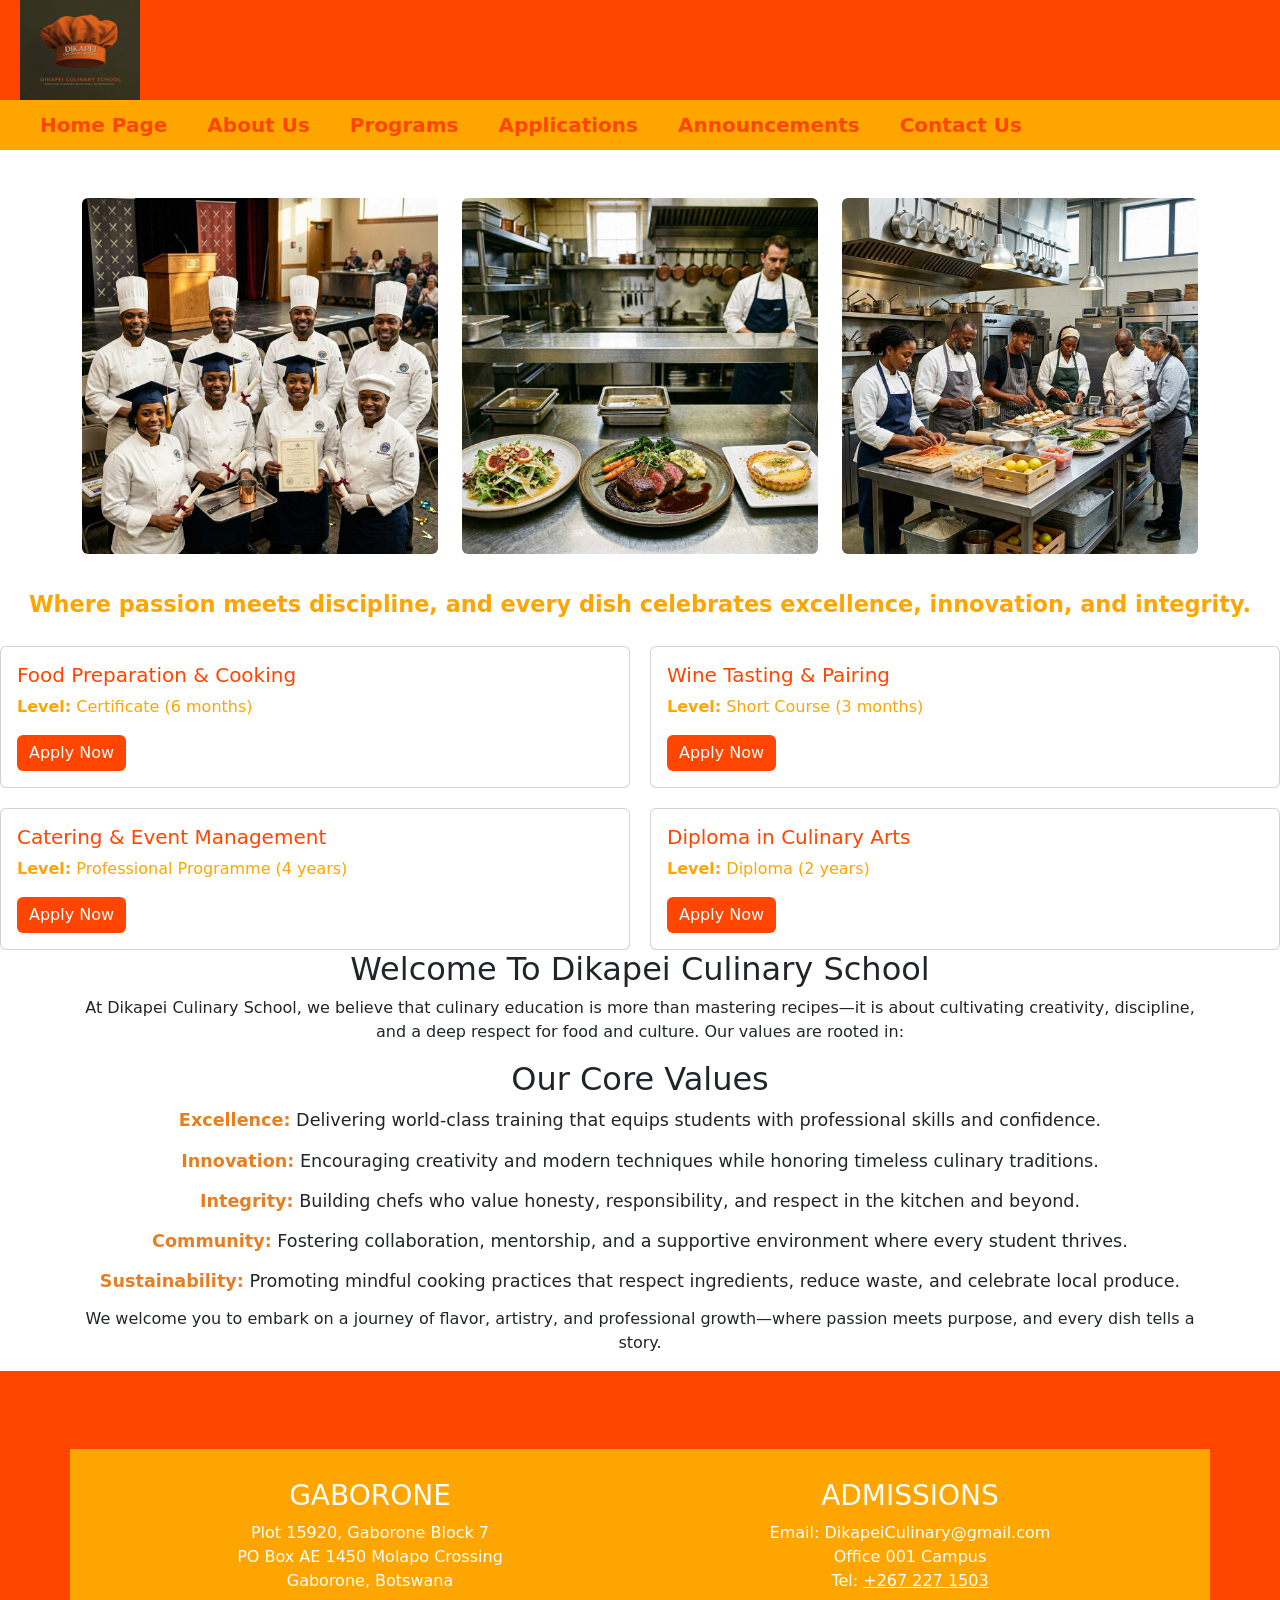
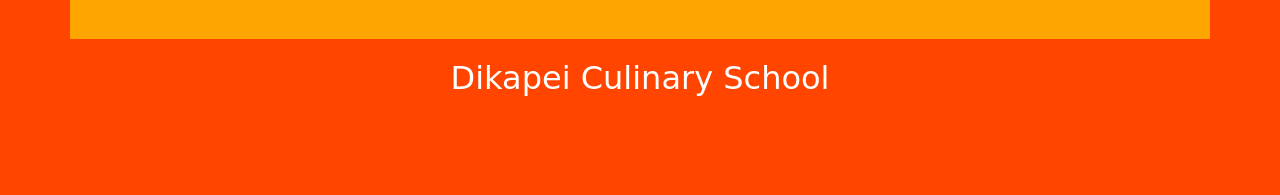
<file: index.html>
<!DOCTYPE html>
<html>
    <head>
        <meta charset="utf-8">
        <meta http-equiv="X-UA-Compatible" content="IE=edge">
        <title>Homepage</title>
        <meta name="description" content="">
        <meta name="viewport" content="width=device-width, initial-scale=1">
        <link rel="stylesheet" href="style.css">
        <link href="https://cdn.jsdelivr.net/npm/bootstrap@5.3.8/dist/css/bootstrap.min.css" rel="stylesheet" integrity="sha384-sRIl4kxILFvY47J16cr9ZwB07vP4J8+LH7qKQnuqkuIAvNWLzeN8tE5YBujZqJLB" crossorigin="anonymous">
   </head>
    
     <body>
         <div class="header">
          <img src="logo.jpg" alt="Website Logo" width="120" height="100">
       </div>

              <div class="nav">
   <ol>
  <li><a href="index.html">Home Page</a></li>
  <li><a href="about us.html">About us</a></li>
  <li><a href="programs.html">Programs</a></li>
  <li><a href="applications.html">Applications</a></li>
  <li><a href="announcements.html">Announcements</a></li>
  <li><a href="contact us.html">Contact us</a></li>
</ol>
              </div>    


<div class="container mt-5">
  <div class="row justify-content-center">
    
    
    <div class="col-md-4 mb-4">
      <img src="web image1.jpeg" class="img-fluid rounded" alt="Image of students in a culinary class">
    </div>
    
    <div class="col-md-4 mb-4">
      <img src="web image2.jpeg" class="img-fluid rounded" alt="Our signature dishes prepared by our students">
    </div>
    
    <div class="col-md-4 mb-4">
      <img src="web image3.jpeg" class="img-fluid rounded" alt="Our top graduates">
    </div>

  </div>
</div>                

                         <style>
    /* 🔹 Red‑Orange Button Styling */
    .btn-redorange {
      background-color: orangered;
      color: white;
      border: none;
    }
    .btn-redorange:hover {
      background-color: #ff4500;
    }
    .btn-redorange.active {
      background-color: #e63900;
    }

    /* 🔹 Card Text Colors */
    .orange-text { color: orange; }
    .orangered-text { color: orangered; }

    /* 🔹 Grid Layout (2x2) */
    .programme-grid {
      display: grid;
      grid-template-columns: repeat(2, 1fr);
      gap: 20px;
    }
  </style>

 <section class="tagline-section">
  <p class="tagline">Where passion meets discipline, and every dish celebrates excellence, innovation, and integrity.</p>
</section>

     <div class="programme-grid mt-4">
      <div class="card programme certificate">
      <div class="card-body">
        <h5 class="card-title orangered-text">Food Preparation & Cooking</h5>
        <p class="orange-text"><strong>Level:</strong> Certificate (6 months) </p>
        <a href="applications.html" class="btn btn-redorange">Apply Now</a>
      </div>
    </div>

     <div class="card Short-courses">
      <div class="card-body">
        <h5 class="card-title orangered-text">Wine Tasting & Pairing</h5>
        <p class="orange-text"><strong>Level:</strong> Short Course (3 months) </p>
        <a href="applications.html" class="btn btn-redorange">Apply Now</a>
      </div>
    </div>

     <div class="card professional-programme">
      <div class="card-body">
        <h5 class="card-title orangered-text">Catering & Event Management</h5>
        <p class="orange-text"><strong>Level:</strong> Professional Programme (4 years) </p>
        <a href="applications.html" class="btn btn-redorange">Apply Now</a>
      </div>
    </div>

     <div class="card programme diploma">
      <div class="card-body">
        <h5 class="card-title orangered-text">Diploma in Culinary Arts</h5>
        <p class="orange-text"><strong>Level:</strong> Diploma (2 years) </p>
        <a href="applications.html" class="btn btn-redorange">Apply Now</a>
      </div>
    </div>
     </div>

                                          <div class="container text-center">
  <h2>Welcome To Dikapei Culinary School</h2>
  <p>
    At Dikapei Culinary School, we believe that culinary education is more than mastering recipes—it is about cultivating creativity, discipline, and a deep respect for food and culture. Our values are rooted in:
  </p>
 <section class="values">
  <h2>Our Core Values</h2>
  <p><strong>Excellence:</strong> Delivering world‑class training that equips students with professional skills and confidence.</p>
  <p><strong>Innovation:</strong> Encouraging creativity and modern techniques while honoring timeless culinary traditions.</p>
  <p><strong>Integrity:</strong> Building chefs who value honesty, responsibility, and respect in the kitchen and beyond.</p>
  <p><strong>Community:</strong> Fostering collaboration, mentorship, and a supportive environment where every student thrives.</p>
  <p><strong>Sustainability:</strong> Promoting mindful cooking practices that respect ingredients, reduce waste, and celebrate local produce.</p>
</section>
<p>
  We welcome you to embark on a journey of flavor, artistry, and professional growth—where passion meets purpose, and every dish tells a story.
</p>

</div>

                                         </div>
                                      </div>

        
      

                                        
        <script src="https://cdn.jsdelivr.net/npm/bootstrap@5.3.8/dist/js/bootstrap.bundle.min.js" integrity="sha384-FKyoEForCGlyvwx9Hj09JcYn3nv7wiPVlz7YYwJrWVcXK/BmnVDxM+D2scQbITxI" crossorigin="anonymous"></script>
        <script src="" async defer></script>
    </body>
 <footer>
  <div class="container my-5">
  <!-- Contact Information -->
  <div class="row" style="background-color: orange; padding: 30px; color: white;">
    <!-- Gaborone Column -->
    <div class="col-md-6">
      <h3>GABORONE</h3>
      <p>
        Plot 15920, Gaborone Block 7<br>
        PO Box AE 1450 Molapo Crossing<br>
        Gaborone, Botswana
      </p>
    </div>

    <!-- Admissions Column -->
    <div class="col-md-6">
      <h3>ADMISSIONS</h3>
      <p>
        Email: DikapeiCulinary@gmail.com<br>
        Office 001 Campus<br>
        Tel: <a href="tel:+2672271503" style="color: white;">+267 227 1503</a>
      </p>
    </div>
  </div>

  <!-- School Title at Bottom -->
  <div class="row mt-2">
    <div class="col text-center">
      <h2 style="color: white; background-color: orangered; padding: 12px;">
        Dikapei Culinary School
      </h2>
    </div>
  </div>
</div>


 </footer>
</html>
</file>
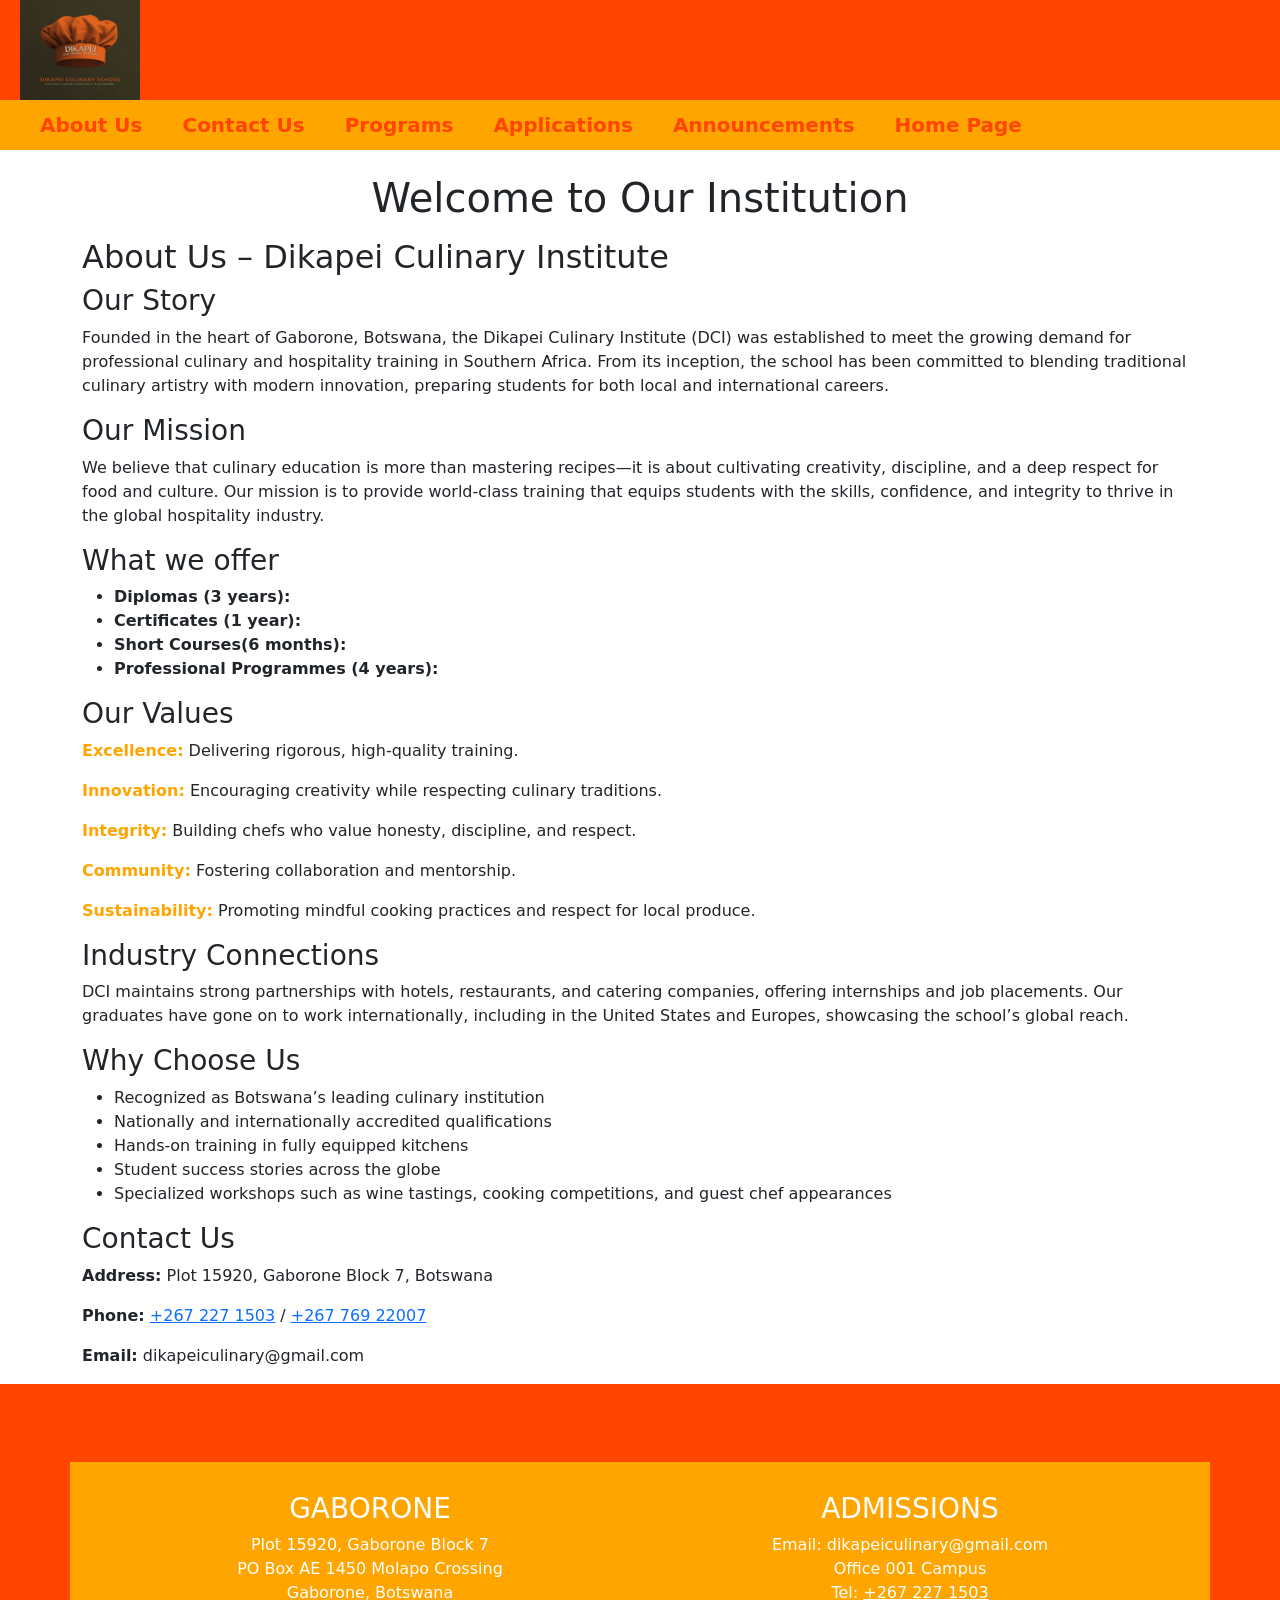
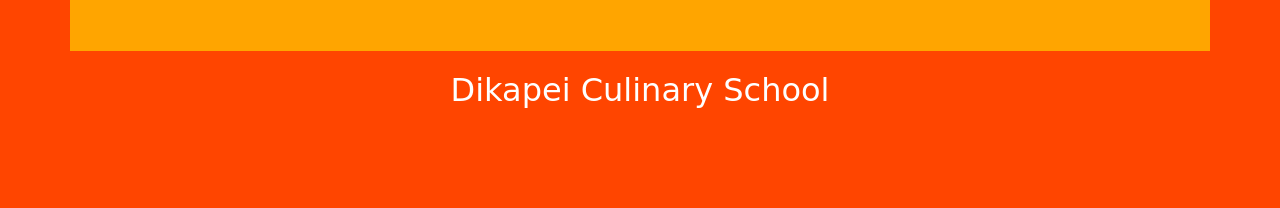
<file: about us.html>
<!DOCTYPE html>
<html>
    <head>
        <meta charset="utf-8">
        <meta http-equiv="X-UA-Compatible" content="IE=edge">
        <title>About Us</title>
        <meta name="description" content="">
        <meta name="viewport" content="width=device-width, initial-scale=1">
        <link rel="stylesheet" href="style.css">
        <link href="https://cdn.jsdelivr.net/npm/bootstrap@5.3.8/dist/css/bootstrap.min.css" rel="stylesheet" integrity="sha384-sRIl4kxILFvY47J16cr9ZwB07vP4J8+LH7qKQnuqkuIAvNWLzeN8tE5YBujZqJLB" crossorigin="anonymous">
   </head>
    
     <body>
         <div class="header">
          <img src="logo.jpg" alt="Website Logo" width="120" height="100">
       </div>

          <div class="nav">
 <ol>
  <li><a href="about us.html">About us</a></li>
  <li><a href="contact us.html">Contact us</a></li>
  <li><a href="programs.html">Programs</a></li>
  <li><a href="applications.html">Applications</a></li>
  <li><a href="announcements.html">Announcements</a></li>
  <li><a href="index.html">Home Page</a></li>
</ol>

   
          </div>

            <div class="container mt-4">
              <h1>Welcome to Our Institution</h1>
              <p><h2>About Us – Dikapei Culinary Institute</h2>

  <h3>Our Story</h3>
  <p>Founded in the heart of Gaborone, Botswana, the Dikapei Culinary Institute (DCI) was established to meet the growing demand for professional culinary and hospitality training in Southern Africa. From its inception, the school has been committed to blending traditional culinary artistry with modern innovation, preparing students for both local and international careers.</p>

  <h3>Our Mission</h3>
  <p>We believe that culinary education is more than mastering recipes—it is about cultivating creativity, discipline, and a deep respect for food and culture. Our mission is to provide world‑class training that equips students with the skills, confidence, and integrity to thrive in the global hospitality industry.</p>

  <h3>What we offer</h3>
  <ul>
    <li><strong>Diplomas (3 years):</strong></li>
    <li><strong>Certificates (1 year):</strong></li>
    <li><strong>Short Courses(6 months):</strong></li>
    <li><strong>Professional Programmes (4 years):</strong></li>
  </ul>

  <h3>Our Values</h3>
  <p><strong style="color:orange;">Excellence:</strong> Delivering rigorous, high‑quality training.</p>
  <p><strong style="color:orange;">Innovation:</strong> Encouraging creativity while respecting culinary traditions.</p>
  <p><strong style="color:orange;">Integrity:</strong> Building chefs who value honesty, discipline, and respect.</p>
  <p><strong style="color:orange;">Community:</strong> Fostering collaboration and mentorship.</p>
  <p><strong style="color:orange;">Sustainability:</strong> Promoting mindful cooking practices and respect for local produce.</p>

  <h3>Industry Connections</h3>
  <p>DCI maintains strong partnerships with hotels, restaurants, and catering companies, offering internships and job placements. Our graduates have gone on to work internationally, including in the United States and Europes, showcasing the school’s global reach.</p>

  <h3>Why Choose Us</h3>
  <ul>
    <li>Recognized as Botswana’s leading culinary institution</li>
    <li>Nationally and internationally accredited qualifications</li>
    <li>Hands‑on training in fully equipped kitchens</li>
    <li>Student success stories across the globe</li>
    <li>Specialized workshops such as wine tastings, cooking competitions, and guest chef appearances</li>
  </ul>

  <h3>Contact Us</h3>
  <p><strong>Address:</strong> Plot 15920, Gaborone Block 7, Botswana</p>
  <p><strong>Phone:</strong> <a href="tel:+2672271503">+267 227 1503</a> / <a href="tel:+26776922007">+267 769 22007</a></p>
  <p><strong>Email:</strong>  dikapeiculinary@gmail.com</p>

            </div>

            
    <footer>
  <div class="container my-5">
  <!-- Contact Information -->
  <div class="row" style="background-color: orange; padding: 30px; color: white;">
    <!-- Gaborone Column -->
    <div class="col-md-6">
      <h3>GABORONE</h3>
      <p>
        Plot 15920, Gaborone Block 7<br>
        PO Box AE 1450 Molapo Crossing<br>
        Gaborone, Botswana
      </p>
    </div>

    <!-- Admissions Column -->
    <div class="col-md-6">
      <h3>ADMISSIONS</h3>
      <p>
        Email: dikapeiculinary@gmail.com<br>
        Office 001 Campus<br>
        Tel: <a href="tel:+2672271503" style="color: white;">+267 227 1503</a>
      </p>
    </div>
  </div>

  <!-- School Title at Bottom -->
  <div class="row mt-2">
    <div class="col text-center">
      <h2 style="color: white; background-color: orangered; padding: 12px;">
        Dikapei Culinary School
      </h2>
    </div>
  </div>
</div>


 </footer>
</html>
</file>
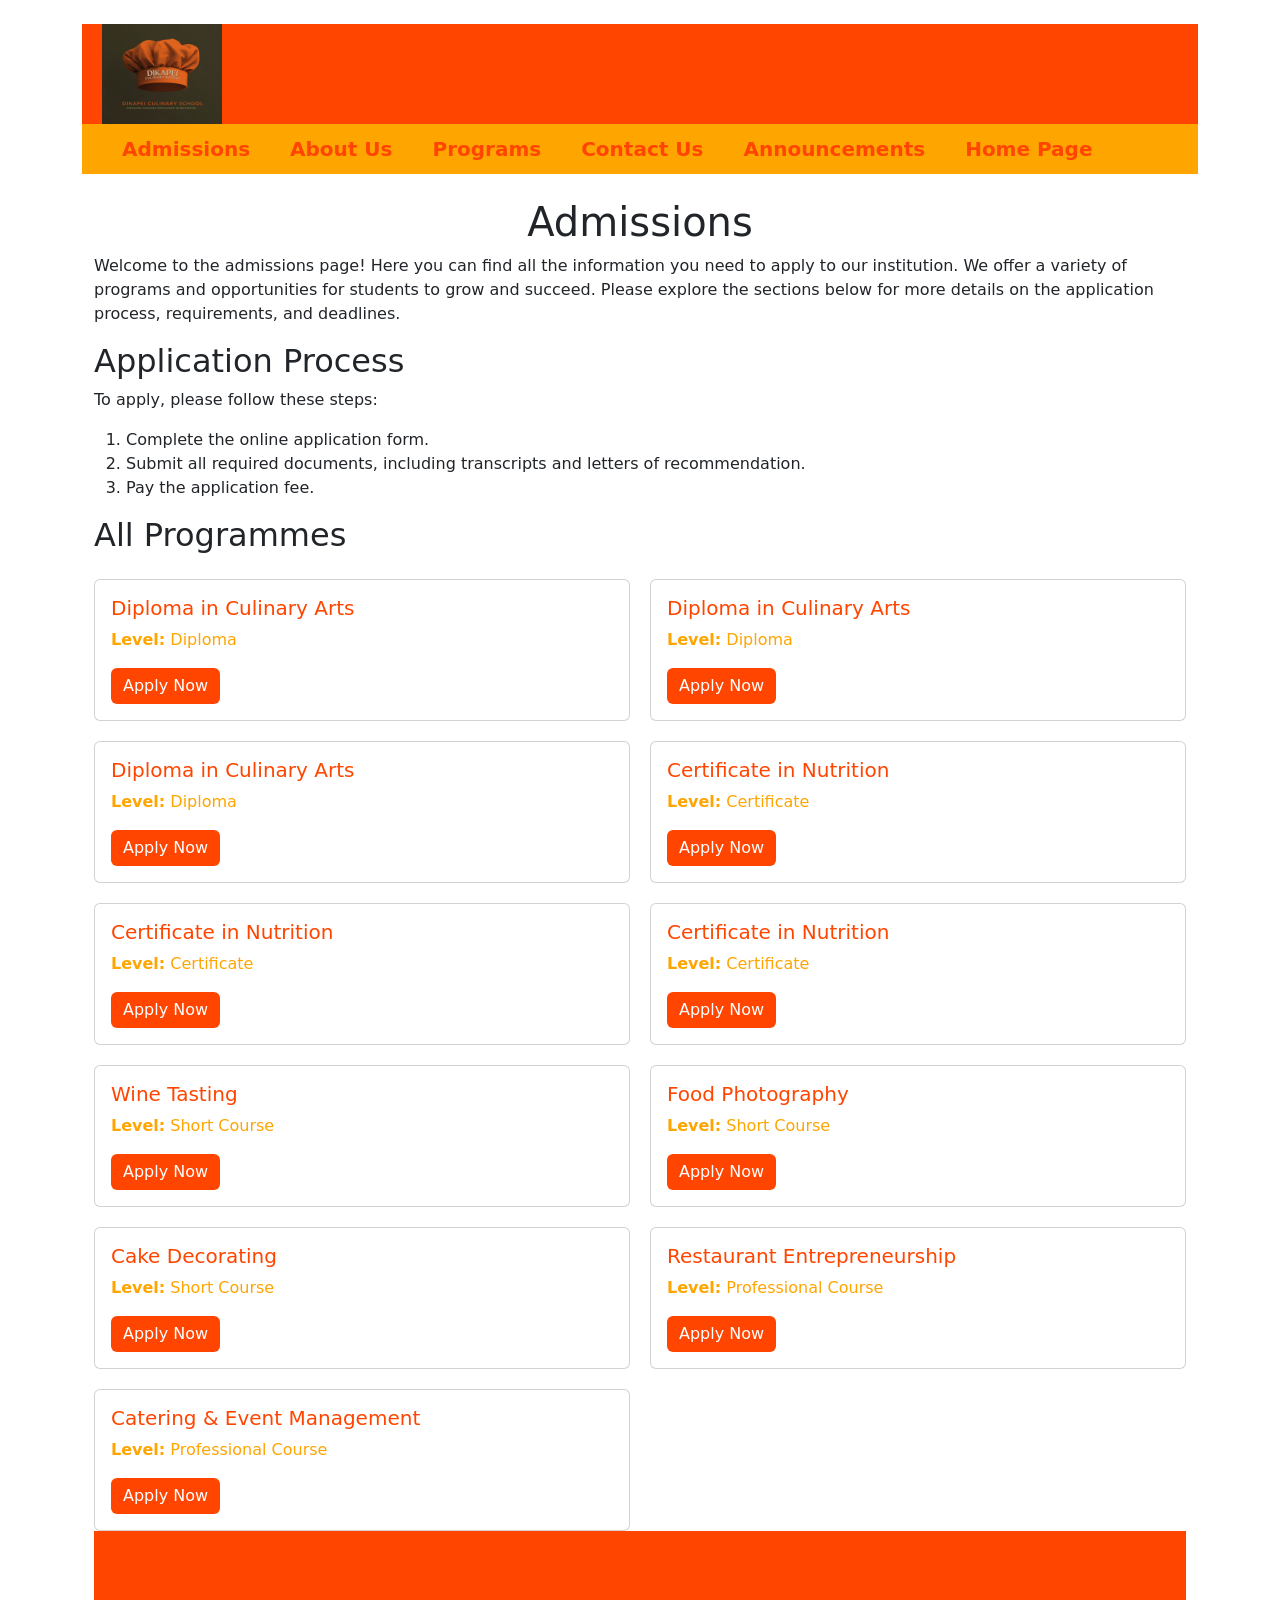
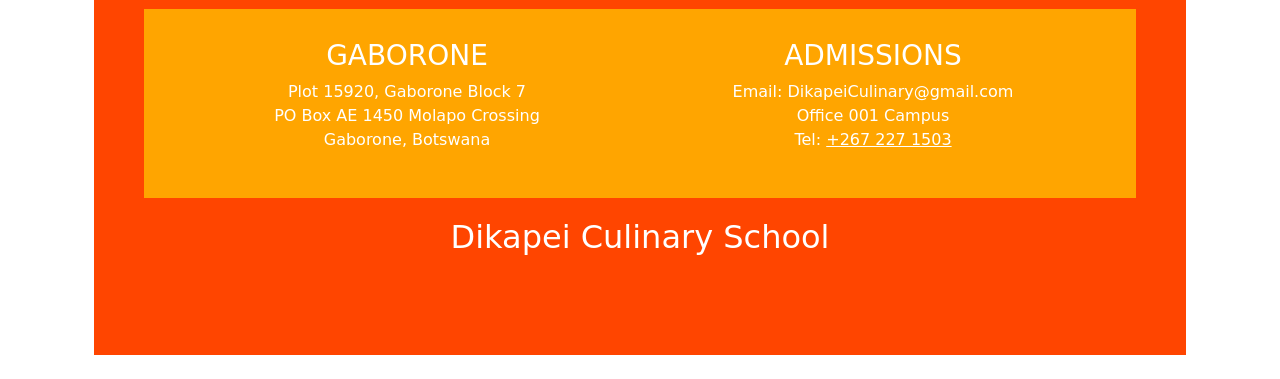
<file: admissions.html>
<!DOCTYPE html>
<html>
    <head>
        <meta charset="utf-8">
        <meta http-equiv="X-UA-Compatible" content="IE=edge">
        <title>Admissions</title>
        <meta name="description" content="">
        <meta name="viewport" content="width=device-width, initial-scale=1">
        <link rel="stylesheet" href="style.css">
        <link href="https://cdn.jsdelivr.net/npm/bootstrap@5.3.8/dist/css/bootstrap.min.css" rel="stylesheet" integrity="sha384-sRIl4kxILFvY47J16cr9ZwB07vP4J8+LH7qKQnuqkuIAvNWLzeN8tE5YBujZqJLB" crossorigin="anonymous">
   </head>
    
     <body>
         <div class="header">
         <img src="logo.jpg" alt="Website Logo" width="120" height="100">
       </div>

            <div class="nav">
 <ol>
  <li><a href="admissions.html">Admissions</a></li>
  <li><a href="about us.html">About us</a></li>
  <li><a href="programs.html">Programs</a></li>
  <li><a href="contact us.html">Contact us</a></li>
  <li><a href="announcements.html">Announcements</a></li>
  <li><a href="index.html">Home Page</a></li>
</ol>
              </div>

            <div class="container mt-4">
              <h1>Admissions</h1>
              <p>Welcome to the admissions page! Here you can find all the information you need to apply to our institution. We offer a variety of programs and opportunities for students to grow and succeed. Please explore the sections below for more details on the application process, requirements, and deadlines.</p>

                <h2>Application Process</h2>
                <p>To apply, please follow these steps:</p>
                <ol>
                  <li>Complete the online application form.</li>
                  <li>Submit all required documents, including transcripts and letters of recommendation.</li>
                  <li>Pay the application fee.</li>
                 </ol>   

       
 <style>
    .btn-redorange {
      background-color: orangered;
      color: white;
      border: none;
    }
    .btn-redorange:hover {
      background-color: #ff4500;
    }
    .btn-redorange.active {
      background-color: #e63900;
    }

    .orange-text { color: orange; }
    .orangered-text { color: orangered; }

    .application-form {
      display: none;
      margin-top: 15px;
      border-top: 1px solid #ddd;
      padding-top: 15px;
    }

    .programme-grid {
      display: grid;
      grid-template-columns: repeat(2, 1fr);
      gap: 20px;
    }
  </style>
</head>
<body class="container my-4">

  <h2 class="mb-4">All Programmes</h2>

  <!-- Programmes Grid -->
  <div class="programme-grid">

    <!-- Example Programme Card -->
    <div class="card programme diploma">
      <div class="card-body">
        <h5 class="card-title orangered-text">Diploma in Culinary Arts</h5>
        <p class="orange-text"><strong>Level:</strong> Diploma</p>
        <button class="btn btn-redorange apply-btn">Apply Now</button>

        <!-- Application Form -->
        <form class="application-form">
          <div class="mb-3">
            <label class="form-label">Full Name</label>
            <input type="text" class="form-control" required>
          </div>
          <div class="mb-3">
            <label class="form-label">Email Address</label>
            <input type="email" class="form-control" required>
          </div>
          <div class="mb-3">
            <label class="form-label">Phone Number</label>
            <input type="tel" class="form-control" required>
          </div>
           <div class="mb-3">
            <label class="form-label">Points Obtained From Best Six (6) Subjects</label>
            <input type="number" class="form-control" required>
          </div>
          <div class="mb-3">
            <label class="form-label">Upload BGCSE Result Slip</label>
            <input type="file" class="form-control" accept=".pdf,.jpg,.png" required>
          </div>
          <div class="mb-3">
            <label class="form-label">Upload Identification Document</label>
            <input type="file" class="form-control" accept=".pdf,.jpg,.png" required>
          </div>
          <div class="mb-3">
            <label class="form-label">Reference (Name & Contact)</label>
            <textarea class="form-control" rows="2" required></textarea>
          </div>
          <button type="submit" class="btn btn-redorange">Submit Application</button>
        </form>
      </div>
    </div>

     <div class="card programme diploma">
      <div class="card-body">
        <h5 class="card-title orangered-text">Diploma in Culinary Arts</h5>
        <p class="orange-text"><strong>Level:</strong> Diploma</p>
        <button class="btn btn-redorange apply-btn">Apply Now</button>

        <!-- Application Form -->
        <form class="application-form">
          <div class="mb-3">
            <label class="form-label">Full Name</label>
            <input type="text" class="form-control" required>
          </div>
          <div class="mb-3">
            <label class="form-label">Email Address</label>
            <input type="email" class="form-control" required>
          </div>
          <div class="mb-3">
            <label class="form-label">Phone Number</label>
            <input type="tel" class="form-control" required>
          </div>
           <div class="mb-3">
            <label class="form-label">Points Obtained From Best Six (6) Subjects</label>
            <input type="number" class="form-control" required>
          </div>
          <div class="mb-3">
            <label class="form-label">Upload BGCSE Result Slip</label>
            <input type="file" class="form-control" accept=".pdf,.jpg,.png" required>
          </div>
          <div class="mb-3">
            <label class="form-label">Upload Identification Document</label>
            <input type="file" class="form-control" accept=".pdf,.jpg,.png" required>
          </div>
          <div class="mb-3">
            <label class="form-label">Reference (Name & Contact)</label>
            <textarea class="form-control" rows="2" required></textarea>
          </div>
          <button type="submit" class="btn btn-redorange">Submit Application</button>
        </form>
      </div>
    </div>

     <div class="card programme diploma">
      <div class="card-body">
        <h5 class="card-title orangered-text">Diploma in Culinary Arts</h5>
        <p class="orange-text"><strong>Level:</strong> Diploma</p>
        <button class="btn btn-redorange apply-btn">Apply Now</button>

        <!-- Application Form -->
        <form class="application-form">
          <div class="mb-3">
            <label class="form-label">Full Name</label>
            <input type="text" class="form-control" required>
          </div>
          <div class="mb-3">
            <label class="form-label">Email Address</label>
            <input type="email" class="form-control" required>
          </div>
          <div class="mb-3">
            <label class="form-label">Phone Number</label>
            <input type="tel" class="form-control" required>
          </div>
          <div class="mb-3">
            <label class="form-label">Points Obtained From Best Six (6) Subjects</label>
            <input type="number" class="form-control" required>
          </div>
          <div class="mb-3">
            <label class="form-label">Upload BGCSE Result Slip</label>
            <input type="file" class="form-control" accept=".pdf,.jpg,.png" required>
          </div>
          <div class="mb-3">
            <label class="form-label">Upload Identification Document</label>
            <input type="file" class="form-control" accept=".pdf,.jpg,.png" required>
          </div>
          <div class="mb-3">
            <label class="form-label">Reference (Name & Contact)</label>
            <textarea class="form-control" rows="2" required></textarea>
          </div>
          <button type="submit" class="btn btn-redorange">Submit Application</button>
        </form>
      </div>
    </div>

    <!-- Duplicate this block for each programme (Diplomas, Certificates, Short Courses, Professional Programmes) -->
    <!-- Example for Certificate -->
    <div class="card programme certificate">
      <div class="card-body">
        <h5 class="card-title orangered-text">Certificate in Nutrition</h5>
        <p class="orange-text"><strong>Level:</strong> Certificate</p>
        <button class="btn btn-redorange apply-btn">Apply Now</button>

        <form class="application-form">
          <div class="mb-3">
            <label class="form-label">Full Name</label>
            <input type="text" class="form-control" required>
          </div>
          <div class="mb-3">
            <label class="form-label">Email Address</label>
            <input type="email" class="form-control" required>
          </div>
          <div class="mb-3">
            <label class="form-label">Phone Number</label>
            <input type="tel" class="form-control" required>
          </div>
           <div class="mb-3">
            <label class="form-label">Points Obtained From Best Six (6) Subjects</label>
            <input type="number" class="form-control" required>
          </div>
          <div class="mb-3">
            <label class="form-label">Upload BGCSE Result Slip</label>
            <input type="file" class="form-control" accept=".pdf,.jpg,.png" required>
          </div>
           <div class="mb-3">
            <label class="form-label">Upload Identification Document</label>
            <input type="file" class="form-control" accept=".pdf,.jpg,.png" required>
          </div>
          <div class="mb-3">
            <label class="form-label">Reference (Name & Contact)</label>
            <textarea class="form-control" rows="2" required></textarea>
          </div>
          <button type="submit" class="btn btn-redorange">Submit Application</button>
        </form>
      </div>
    </div>

        <div class="card programme certificate">
      <div class="card-body">
        <h5 class="card-title orangered-text">Certificate in Nutrition</h5>
        <p class="orange-text"><strong>Level:</strong> Certificate</p>
        <button class="btn btn-redorange apply-btn">Apply Now</button>

        <form class="application-form">
          <div class="mb-3">
            <label class="form-label">Full Name</label>
            <input type="text" class="form-control" required>
          </div>
          <div class="mb-3">
            <label class="form-label">Email Address</label>
            <input type="email" class="form-control" required>
          </div>
          <div class="mb-3">
            <label class="form-label">Phone Number</label>
            <input type="tel" class="form-control" required>
          </div>
           <div class="mb-3">
            <label class="form-label">Points Obtained From Best Six (6) Subjects</label>
            <input type="number" class="form-control" required>
          </div>
          <div class="mb-3">
            <label class="form-label">Upload BGCSE Result Slip</label>
            <input type="file" class="form-control" accept=".pdf,.jpg,.png" required>
          </div>
          <div class="mb-3">
            <label class="form-label">Upload Identification Document</label>
            <input type="file" class="form-control" accept=".pdf,.jpg,.png" required>
          </div>
          <div class="mb-3">
            <label class="form-label">Reference (Name & Contact)</label>
            <textarea class="form-control" rows="2" required></textarea>
          </div>
          <button type="submit" class="btn btn-redorange">Submit Application</button>
        </form>
      </div>
    </div>

        <div class="card programme certificate">
      <div class="card-body">
        <h5 class="card-title orangered-text">Certificate in Nutrition</h5>
        <p class="orange-text"><strong>Level:</strong> Certificate</p>
        <button class="btn btn-redorange apply-btn">Apply Now</button>

        <form class="application-form">
          <div class="mb-3">
            <label class="form-label">Full Name</label>
            <input type="text" class="form-control" required>
          </div>
          <div class="mb-3">
            <label class="form-label">Email Address</label>
            <input type="email" class="form-control" required>
          </div>
          <div class="mb-3">
            <label class="form-label">Phone Number</label>
            <input type="tel" class="form-control" required>
          </div>
            <div class="mb-3">
            <label class="form-label">Points Obtained From Best Six (6) Subjects</label>
            <input type="number" class="form-control" required>
          </div>
          <div class="mb-3">
            <label class="form-label">Upload BGCSE Result Slip</label>
            <input type="file" class="form-control" accept=".pdf,.jpg,.png" required>
          </div>
          <div class="mb-3">
            <label class="form-label">Upload Identification Document</label>
            <input type="file" class="form-control" accept=".pdf,.jpg,.png" required>
          </div>
          <div class="mb-3">
            <label class="form-label">Reference (Name & Contact)</label>
            <textarea class="form-control" rows="2" required></textarea>
          </div>
          <button type="submit" class="btn btn-redorange">Submit Application</button>
        </form>
      </div>
    </div>

    <!-- Repeat for Short Courses and Professional Programmes -->

        <div class="card programme certificate">
      <div class="card-body">
        <h5 class="card-title orangered-text">Wine Tasting</h5>
        <p class="orange-text"><strong>Level:</strong> Short Course</p>
        <button class="btn btn-redorange apply-btn">Apply Now</button>

        <form class="application-form">
          <div class="mb-3">
            <label class="form-label">Full Name</label>
            <input type="text" class="form-control" required>
          </div>
          <div class="mb-3">
            <label class="form-label">Email Address</label>
            <input type="email" class="form-control" required>
          </div>
          <div class="mb-3">
            <label class="form-label">Phone Number</label>
            <input type="tel" class="form-control" required>
          </div>
           <div class="mb-3">
            <label class="form-label">Points Obtained From Best Six (6) Subjects</label>
            <input type="tel" class="form-control" required>
          </div>
          <div class="mb-3">
            <label class="form-label">Upload BGCSE Result Slip</label>
            <input type="file" class="form-control" accept=".pdf,.jpg,.png" required>
          </div>
          <div class="mb-3">
            <label class="form-label">Upload Identification Document</label>
            <input type="file" class="form-control" accept=".pdf,.jpg,.png" required>
          </div>
          <div class="mb-3">
            <label class="form-label">Reference (Name & Contact)</label>
            <textarea class="form-control" rows="2" required></textarea>
          </div>
          <button type="submit" class="btn btn-redorange">Submit Application</button>
        </form>
      </div>
    </div>

        <div class="card programme certificate">
      <div class="card-body">
        <h5 class="card-title orangered-text">Food Photography</h5>
        <p class="orange-text"><strong>Level:</strong> Short Course</p>
        <button class="btn btn-redorange apply-btn">Apply Now</button>

        <form class="application-form">
          <div class="mb-3">
            <label class="form-label">Full Name</label>
            <input type="text" class="form-control" required>
          </div>
          <div class="mb-3">
            <label class="form-label">Email Address</label>
            <input type="email" class="form-control" required>
          </div>
          <div class="mb-3">
            <label class="form-label">Phone Number</label>
            <input type="tel" class="form-control" required>
          </div>
           <div class="mb-3">
            <label class="form-label">Points Obtained From Best Six (6) Subjects</label>
            <input type="tel" class="form-control" required>
          </div>
          <div class="mb-3">
            <label class="form-label">Upload BGCSE Result Slip</label>
            <input type="file" class="form-control" accept=".pdf,.jpg,.png" required>
          </div>
          <div class="mb-3">
            <label class="form-label">Upload Identification Document</label>
            <input type="file" class="form-control" accept=".pdf,.jpg,.png" required>
          </div>

          <div class="mb-3">
            <label class="form-label">Reference (Name & Contact)</label>
            <textarea class="form-control" rows="2" required></textarea>
          </div>
          <button type="submit" class="btn btn-redorange">Submit Application</button>
        </form>
      </div>
    </div>

        <div class="card programme certificate">
      <div class="card-body">
        <h5 class="card-title orangered-text">Cake Decorating</h5>
        <p class="orange-text"><strong>Level:</strong> Short Course</p>
        <button class="btn btn-redorange apply-btn">Apply Now</button>

        <form class="application-form">
          <div class="mb-3">
            <label class="form-label">Full Name</label>
            <input type="text" class="form-control" required>
          </div>
          <div class="mb-3">
            <label class="form-label">Email Address</label>
            <input type="email" class="form-control" required>
          </div>
          <div class="mb-3">
            <label class="form-label">Phone Number</label>
            <input type="tel" class="form-control" required>
          </div>
          <div class="mb-3">
            <label class="form-label">Points Obtained From Best Six (6) Subjects</label>
            <input type="number" class="form-control" required>
          </div>
          <div class="mb-3">
            <label class="form-label">Upload BGCSE Result Slip</label>
            <input type="file" class="form-control" accept=".pdf,.jpg,.png" required>
          </div>
          <div class="mb-3">
            <label class="form-label">Upload Identification Document</label>
            <input type="file" class="form-control" accept=".pdf,.jpg,.png" required>
          </div>
          <div class="mb-3">
            <label class="form-label">Reference (Name & Contact)</label>
            <textarea class="form-control" rows="2" required></textarea>
          </div>
          <button type="submit" class="btn btn-redorange">Submit Application</button>
        </form>
      </div>
    </div>

    <!-- Professional Courses -->

        <div class="card programme certificate">
      <div class="card-body">
        <h5 class="card-title orangered-text">Restaurant Entrepreneurship</h5>
        <p class="orange-text"><strong>Level:</strong> Professional Course</p>
        <button class="btn btn-redorange apply-btn">Apply Now</button>

        <form class="application-form">
          <div class="mb-3">
            <label class="form-label">Full Name</label>
            <input type="text" class="form-control" required>
          </div>
          <div class="mb-3">
            <label class="form-label">Email Address</label>
            <input type="email" class="form-control" required>
          </div>
          <div class="mb-3">
            <label class="form-label">Phone Number</label>
            <input type="tel" class="form-control" required>
          </div>
          <div class="mb-3">
            <label class="form-label">Points Obtained From Best Six (6) Subjects</label>
            <input type="number" class="form-control" required>
          </div>
          <div class="mb-3">
            <label class="form-label">Upload BGCSE Result Slip</label>
            <input type="file" class="form-control" accept=".pdf,.jpg,.png" required>
          </div>
           <div class="mb-3">
            <label class="form-label">Upload Identification Document</label>
            <input type="file" class="form-control" accept=".pdf,.jpg,.png" required>
          </div>
          <div class="mb-3">
            <label class="form-label">Reference (Name & Contact)</label>
            <textarea class="form-control" rows="2" required></textarea>
          </div>
          <button type="submit" class="btn btn-redorange">Submit Application</button>
        </form>
      </div>
    </div>

        <div class="card programme certificate">
      <div class="card-body">
        <h5 class="card-title orangered-text">Catering & Event Management</h5>
        <p class="orange-text"><strong>Level:</strong> Professional Course</p>
        <button class="btn btn-redorange apply-btn">Apply Now</button>

        <form class="application-form">
          <div class="mb-3">
            <label class="form-label">Full Name</label>
            <input type="text" class="form-control" required>
          </div>
          <div class="mb-3">
            <label class="form-label">Email Address</label>
            <input type="email" class="form-control" required>
          </div>
          <div class="mb-3">
            <label class="form-label">Phone Number</label>
            <input type="tel" class="form-control" required>
          </div>
           <div class="mb-3">
            <label class="form-label">Points Obtained From Best Six (6) Subjects</label>
            <input type="number" class="form-control" required>
          </div>
          <div class="mb-3">
            <label class="form-label">Upload BGCSE Result Slip</label>
            <input type="file" class="form-control" accept=".pdf,.jpg,.png" required>
          </div>
          <div class="mb-3">
            <label class="form-label">Upload Identification Document</label>
            <input type="file" class="form-control" accept=".pdf,.jpg,.png" required>
          </div>
          <div class="mb-3">
            <label class="form-label">Reference (Name & Contact)</label>
            <textarea class="form-control" rows="2" required></textarea>
          </div>
          <button type="submit" class="btn btn-redorange">Submit Application</button>
        </form>
      </div>
    </div>
  </div>

  <!-- JavaScript -->
  <script>
    document.addEventListener("DOMContentLoaded", function () {
      const applyButtons = document.querySelectorAll(".apply-btn");

      applyButtons.forEach(button => {
        button.addEventListener("click", () => {
          const form = button.nextElementSibling;
          form.style.display = form.style.display === "block" ? "none" : "block";
        });
      });

      const forms = document.querySelectorAll(".application-form");
      forms.forEach(form => {
        form.addEventListener("submit", function (e) {
          e.preventDefault();
          alert("✅ Application submitted successfully!");
          form.reset();
          form.style.display = "none";
        });
      });
    });
  </script>
</body>

       
    <footer>
  <div class="container my-5">
  <!-- Contact Information -->
  <div class="row" style="background-color: orange; padding: 30px; color: white;">
    <!-- Gaborone Column -->
    <div class="col-md-6">
      <h3>GABORONE</h3>
      <p>
        Plot 15920, Gaborone Block 7<br>
        PO Box AE 1450 Molapo Crossing<br>
        Gaborone, Botswana
      </p>
    </div>

    <!-- Admissions Column -->
    <div class="col-md-6">
      <h3>ADMISSIONS</h3>
      <p>
        Email: DikapeiCulinary@gmail.com<br>
        Office 001 Campus<br>
        Tel: <a href="tel:+2672271503" style="color: white;">+267 227 1503</a>
      </p>
    </div>
  </div>

  <!-- School Title at Bottom -->
  <div class="row mt-2">
    <div class="col text-center">
      <h2 style="color: white; background-color: orangered; padding: 12px;">
        Dikapei Culinary School
      </h2>
    </div>
  </div>
</div>

 </footer>
</html>
</file>
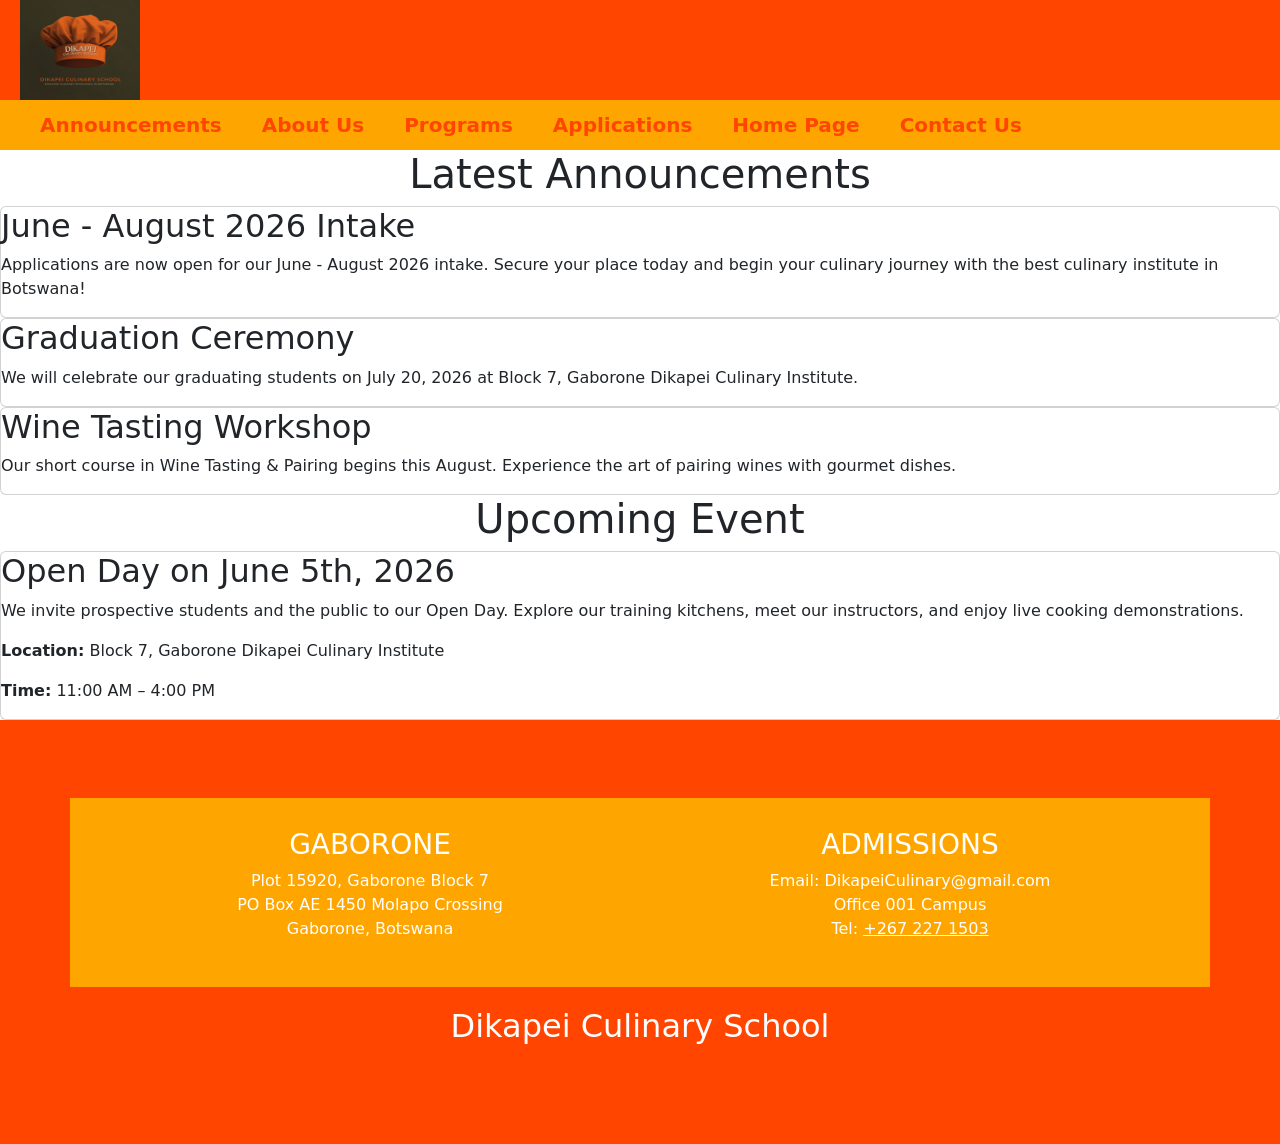
<file: announcements.html>
<!DOCTYPE html>
<html>
    <head>
        <meta charset="utf-8">
        <meta http-equiv="X-UA-Compatible" content="IE=edge">
        <title>Announcements</title>
        <meta name="description" content="">
        <meta name="viewport" content="width=device-width, initial-scale=1">
        <link rel="stylesheet" href="style.css">
        <link href="https://cdn.jsdelivr.net/npm/bootstrap@5.3.8/dist/css/bootstrap.min.css" rel="stylesheet" integrity="sha384-sRIl4kxILFvY47J16cr9ZwB07vP4J8+LH7qKQnuqkuIAvNWLzeN8tE5YBujZqJLB" crossorigin="anonymous">
   </head>
    
     <body>
         <div class="header">
          <img src="logo.jpg" alt="Website Logo" width="120" height="100">
       </div>

              <div class="nav">
   <ol>
  <li><a href="announcements.html">Announcements</a></li>
  <li><a href="about us.html">About us</a></li>
  <li><a href="programs.html">Programs</a></li>
  <li><a href="applications.html">Applications</a></li>
  <li><a href="home page.html">Home Page</a></li>
  <li><a href="contact us.html">Contact us</a></li>
</ol>
              </div>

              <h1>Latest Announcements</h1>

  <div class="card">
    <h2> June - August 2026 Intake</h2>
    <p>Applications are now open for our June - August 2026 intake. Secure your place today and begin your culinary journey with the best culinary institute in Botswana! </p>
  </div>

  <div class="card">
    <h2>Graduation Ceremony</h2>
    <p>We will celebrate our graduating students on July 20, 2026 at Block 7, Gaborone Dikapei Culinary Institute.</p>
  </div>

  <div class="card">
    <h2>Wine Tasting Workshop</h2>
    <p>Our short course in Wine Tasting & Pairing begins this August. Experience the art of pairing wines with gourmet dishes.</p>
  </div>

  <h1>Upcoming Event</h1>
  <div class="card">
    <h2>Open Day on June 5th, 2026</h2>
    <p>We invite prospective students and the public to our Open Day. Explore our training kitchens, meet our instructors, and enjoy live cooking demonstrations.</p>
    <p><strong>Location:</strong> Block 7, Gaborone Dikapei Culinary Institute</p>
    <p><strong>Time:</strong> 11:00 AM – 4:00 PM</p>
  </div>




              
    <footer>
  <div class="container my-5">
  <!-- Contact Information -->
  <div class="row" style="background-color: orange; padding: 30px; color: white;">
    <!-- Gaborone Column -->
    <div class="col-md-6">
      <h3>GABORONE</h3>
      <p>
        Plot 15920, Gaborone Block 7<br>
        PO Box AE 1450 Molapo Crossing<br>
        Gaborone, Botswana
      </p>
    </div>

    <!-- Admissions Column -->
    <div class="col-md-6">
      <h3>ADMISSIONS</h3>
      <p>
        Email: DikapeiCulinary@gmail.com<br>
        Office 001 Campus<br>
        Tel: <a href="tel:+2672271503" style="color: white;">+267 227 1503</a>
      </p>
    </div>
  </div>

  <!-- School Title at Bottom -->
  <div class="row mt-2">
    <div class="col text-center">
      <h2 style="color: white; background-color: orangered; padding: 12px;">
        Dikapei Culinary School
      </h2>
    </div>
  </div>
</div>


 </footer>
</file>
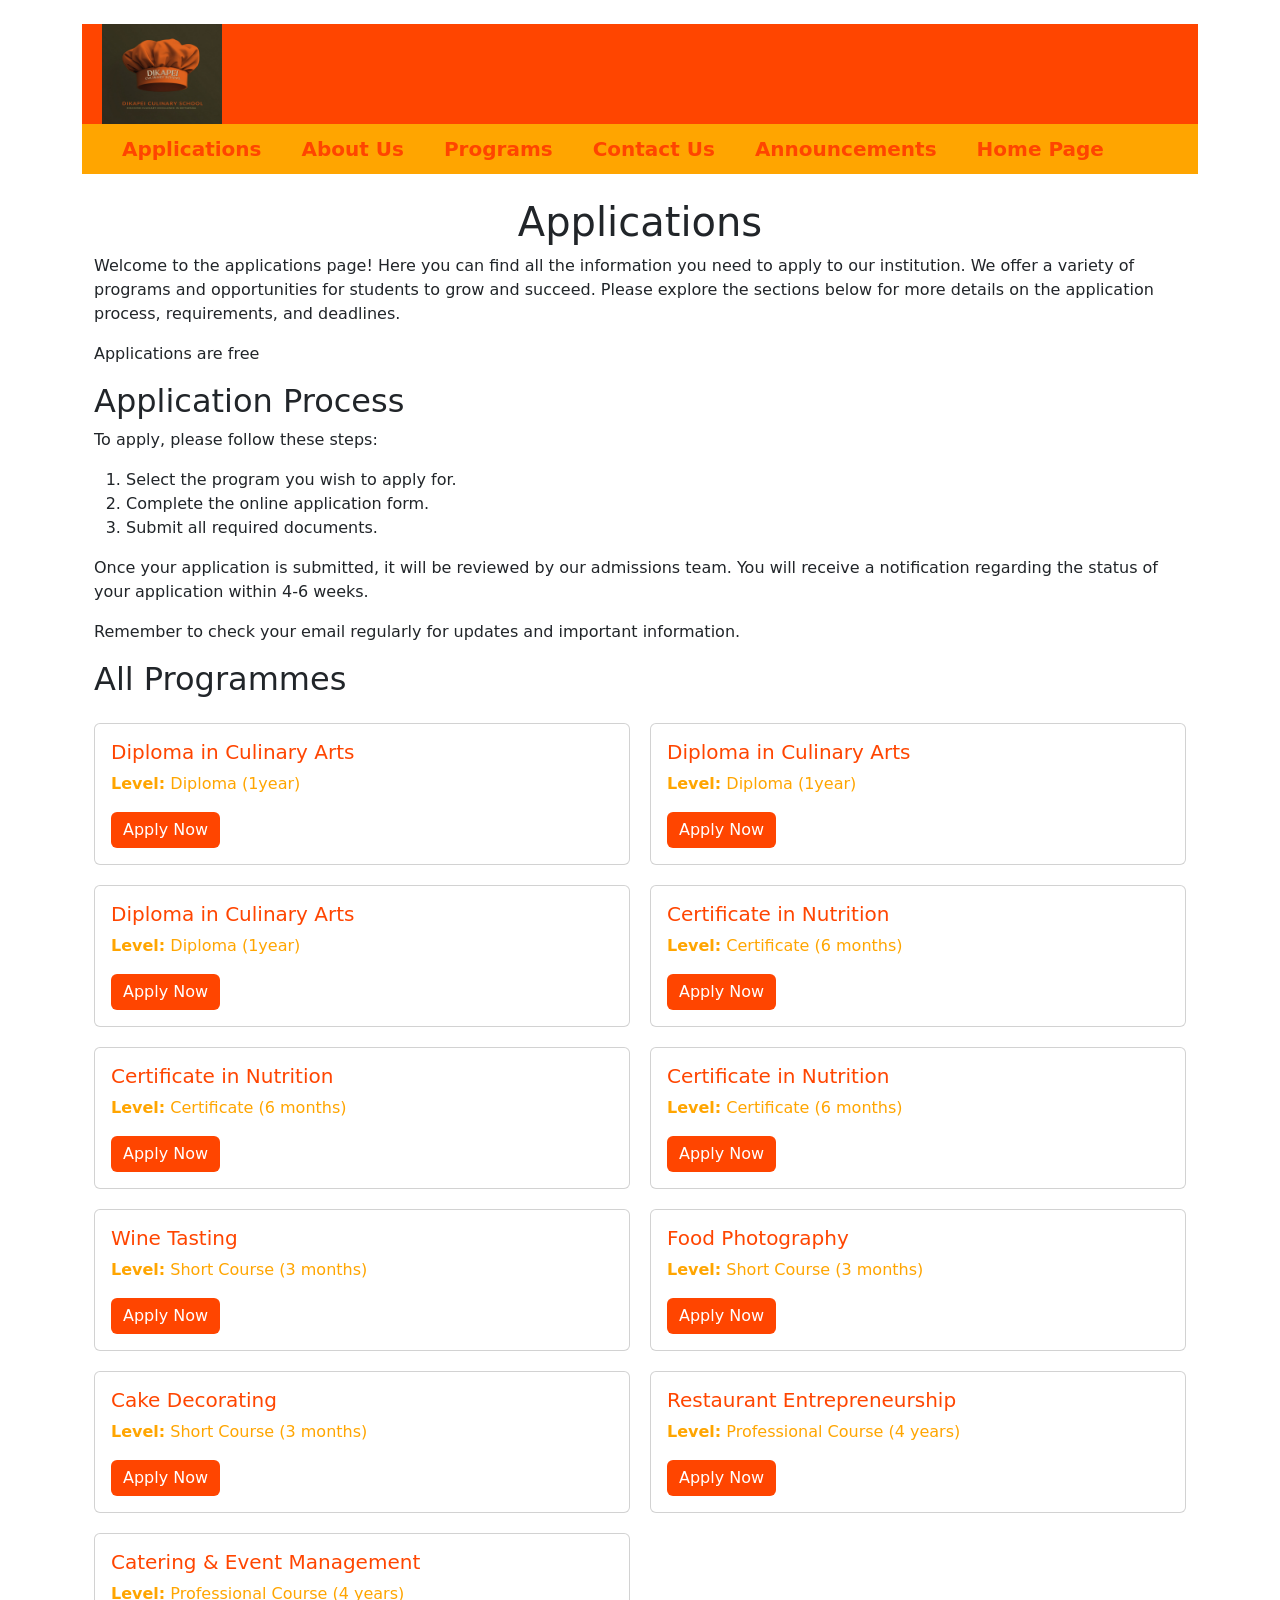
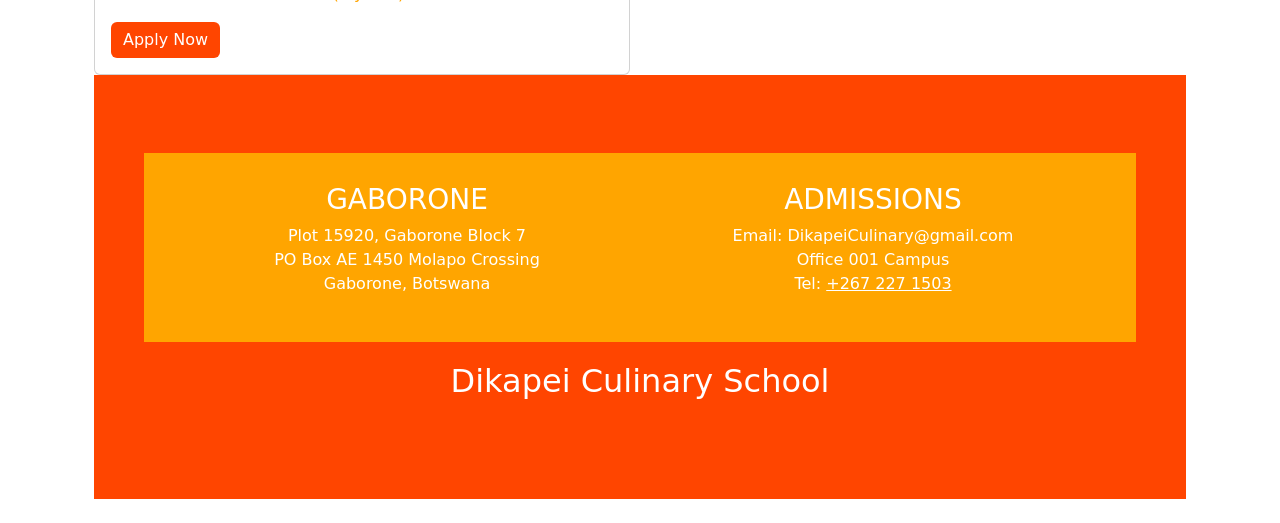
<file: applications.html>
<!DOCTYPE html>
<html>
    <head>
        <meta charset="utf-8">
        <meta http-equiv="X-UA-Compatible" content="IE=edge">
        <title>Applications</title>
        <meta name="description" content="">
        <meta name="viewport" content="width=device-width, initial-scale=1">
        <link rel="stylesheet" href="style.css">
        <link href="https://cdn.jsdelivr.net/npm/bootstrap@5.3.8/dist/css/bootstrap.min.css" rel="stylesheet" integrity="sha384-sRIl4kxILFvY47J16cr9ZwB07vP4J8+LH7qKQnuqkuIAvNWLzeN8tE5YBujZqJLB" crossorigin="anonymous">
   </head>
    
     <body>
         <div class="header">
         <img src="logo.jpg" alt="Website Logo" width="120" height="100">
       </div>

            <div class="nav">
 <ol>
  <li><a href="applications.html">Applications</a></li>
  <li><a href="about us.html">About us</a></li>
  <li><a href="programs.html">Programs</a></li>
  <li><a href="contact us.html">Contact us</a></li>
  <li><a href="announcements.html">Announcements</a></li>
  <li><a href="index.html">Home Page</a></li>
</ol>
              </div>

            <div class="container mt-4">
              <h1>Applications</h1>
              <p>Welcome to the applications page! Here you can find all the information you need to apply to our institution. We offer a variety of programs and opportunities for students to grow and succeed. Please explore the sections below for more details on the application process, requirements, and deadlines.</p>
               <p>Applications are free</p>

                <h2>Application Process</h2>
                <p>To apply, please follow these steps:</p>
                <ol>
                  <li>Select the program you wish to apply for.</li>
                  <li>Complete the online application form.</li>
                  <li>Submit all required documents.</li>
                 </ol>   
                <p>Once your application is submitted, it will be reviewed by our admissions team. You will receive a notification regarding the status of your application within 4-6 weeks.</p>
                <p>Remember to check your email regularly for updates and important information.</p>

 <style>
    .btn-redorange {
      background-color: orangered;
      color: white;
      border: none;
    }
    .btn-redorange:hover {
      background-color: #ff4500;
    }
    .btn-redorange.active {
      background-color: #e63900;
    }

    .orange-text { color: orange; }
    .orangered-text { color: orangered; }

    .application-form {
      display: orangered;
      margin-top: 15px;
      border-top: 1px solid #ddd;
      padding-top: 15px;
    }

    .programme-grid {
      display: grid;
      grid-template-columns: repeat(2, 1fr);
      gap: 20px;
      
      
    }
  </style>
</head>
<body class="container my-4">

  <h2 class="mb-4">All Programmes</h2>

  <!-- Programmes Grid -->
  <div class="programme-grid">

    <!-- Example Programme Card -->
    <div class="card programme diploma">
      <div class="card-body">
        <h5 class="card-title orangered-text">Diploma in Culinary Arts</h5>
        <p class="orange-text"><strong>Level:</strong> Diploma (1year) </p>
        <button class="btn btn-redorange apply-btn">Apply Now</button>

        <!-- Application Form -->
        <form class="application-form">
          <div class="mb-3">
            <label class="form-label">Full Name</label>
            <input type="text" class="form-control" required>
          </div>
          <div class="mb-3">
            <label class="form-label">Email Address</label>
            <input type="email" class="form-control" required>
          </div>
          <div class="mb-3">
            <label class="form-label">Phone Number</label>
            <input type="tel" class="form-control" required>
          </div>
           <div class="mb-3">
            <label class="form-label">Points Obtained From Best Six (6) Subjects</label>
            <input type="number" class="form-control" required>
          </div>
          <div class="mb-3">
            <label class="form-label">Upload BGCSE Result Slip</label>
            <input type="file" class="form-control" accept=".pdf,.jpg,.png" required>
          </div>
          <div class="mb-3">
            <label class="form-label">Upload Identification Document</label>
            <input type="file" class="form-control" accept=".pdf,.jpg,.png" required>
          </div>
          <div class="mb-3">
            <label class="form-label">Reference (Name & Contact)</label>
            <textarea class="form-control" rows="2" required></textarea>
          </div>
          <button type="submit" class="btn btn-redorange">Submit Application</button>
        </form>
      </div>
    </div>

     <div class="card programme diploma">
      <div class="card-body">
        <h5 class="card-title orangered-text">Diploma in Culinary Arts</h5>
        <p class="orange-text"><strong>Level:</strong> Diploma (1year) </p>
        <button class="btn btn-redorange apply-btn">Apply Now</button>

        <!-- Application Form -->
        <form class="application-form">
          <div class="mb-3">
            <label class="form-label">Full Name</label>
            <input type="text" class="form-control" required>
          </div>
          <div class="mb-3">
            <label class="form-label">Email Address</label>
            <input type="email" class="form-control" required>
          </div>
          <div class="mb-3">
            <label class="form-label">Phone Number</label>
            <input type="tel" class="form-control" required>
          </div>
           <div class="mb-3">
            <label class="form-label">Points Obtained From Best Six (6) Subjects</label>
            <input type="number" class="form-control" required>
          </div>
          <div class="mb-3">
            <label class="form-label">Upload BGCSE Result Slip</label>
            <input type="file" class="form-control" accept=".pdf,.jpg,.png" required>
          </div>
          <div class="mb-3">
            <label class="form-label">Upload Identification Document</label>
            <input type="file" class="form-control" accept=".pdf,.jpg,.png" required>
          </div>
          <div class="mb-3">
            <label class="form-label">Reference (Name & Contact)</label>
            <textarea class="form-control" rows="2" required></textarea>
          </div>
          <button type="submit" class="btn btn-redorange">Submit Application</button>
        </form>
      </div>
    </div>

     <div class="card programme diploma">
      <div class="card-body">
        <h5 class="card-title orangered-text">Diploma in Culinary Arts</h5>
        <p class="orange-text"><strong>Level:</strong> Diploma (1year) </p>
        <button class="btn btn-redorange apply-btn">Apply Now</button>

        <!-- Application Form -->
        <form class="application-form">
          <div class="mb-3">
            <label class="form-label">Full Name</label>
            <input type="text" class="form-control" required>
          </div>
          <div class="mb-3">
            <label class="form-label">Email Address</label>
            <input type="email" class="form-control" required>
          </div>
          <div class="mb-3">
            <label class="form-label">Phone Number</label>
            <input type="tel" class="form-control" required>
          </div>
          <div class="mb-3">
            <label class="form-label">Points Obtained From Best Six (6) Subjects</label>
            <input type="number" class="form-control" required>
          </div>
          <div class="mb-3">
            <label class="form-label">Upload BGCSE Result Slip</label>
            <input type="file" class="form-control" accept=".pdf,.jpg,.png" required>
          </div>
          <div class="mb-3">
            <label class="form-label">Upload Identification Document</label>
            <input type="file" class="form-control" accept=".pdf,.jpg,.png" required>
          </div>
          <div class="mb-3">
            <label class="form-label">Reference (Name & Contact)</label>
            <textarea class="form-control" rows="2" required></textarea>
          </div>
          <button type="submit" class="btn btn-redorange">Submit Application</button>
        </form>
      </div>
    </div>

    <!-- Duplicate this block for each programme (Diplomas, Certificates, Short Courses, Professional Programmes) -->
    <!-- Example for Certificate -->
    <div class="card programme certificate">
      <div class="card-body">
        <h5 class="card-title orangered-text">Certificate in Nutrition</h5>
        <p class="orange-text"><strong>Level:</strong> Certificate (6 months) </p>
        <button class="btn btn-redorange apply-btn">Apply Now</button>

        <form class="application-form">
          <div class="mb-3">
            <label class="form-label">Full Name</label>
            <input type="text" class="form-control" required>
          </div>
          <div class="mb-3">
            <label class="form-label">Email Address</label>
            <input type="email" class="form-control" required>
          </div>
          <div class="mb-3">
            <label class="form-label">Phone Number</label>
            <input type="tel" class="form-control" required>
          </div>
           <div class="mb-3">
            <label class="form-label">Points Obtained From Best Six (6) Subjects</label>
            <input type="number" class="form-control" required>
          </div>
          <div class="mb-3">
            <label class="form-label">Upload BGCSE Result Slip</label>
            <input type="file" class="form-control" accept=".pdf,.jpg,.png" required>
          </div>
           <div class="mb-3">
            <label class="form-label">Upload Identification Document</label>
            <input type="file" class="form-control" accept=".pdf,.jpg,.png" required>
          </div>
          <div class="mb-3">
            <label class="form-label">Reference (Name & Contact)</label>
            <textarea class="form-control" rows="2" required></textarea>
          </div>
          <button type="submit" class="btn btn-redorange">Submit Application</button>
        </form>
      </div>
    </div>

        <div class="card programme certificate">
      <div class="card-body">
        <h5 class="card-title orangered-text">Certificate in Nutrition</h5>
        <p class="orange-text"><strong>Level:</strong> Certificate (6 months) </p>
        <button class="btn btn-redorange apply-btn">Apply Now</button>

        <form class="application-form">
          <div class="mb-3">
            <label class="form-label">Full Name</label>
            <input type="text" class="form-control" required>
          </div>
          <div class="mb-3">
            <label class="form-label">Email Address</label>
            <input type="email" class="form-control" required>
          </div>
          <div class="mb-3">
            <label class="form-label">Phone Number</label>
            <input type="tel" class="form-control" required>
          </div>
           <div class="mb-3">
            <label class="form-label">Points Obtained From Best Six (6) Subjects</label>
            <input type="number" class="form-control" required>
          </div>
          <div class="mb-3">
            <label class="form-label">Upload BGCSE Result Slip</label>
            <input type="file" class="form-control" accept=".pdf,.jpg,.png" required>
          </div>
          <div class="mb-3">
            <label class="form-label">Upload Identification Document</label>
            <input type="file" class="form-control" accept=".pdf,.jpg,.png" required>
          </div>
          <div class="mb-3">
            <label class="form-label">Reference (Name & Contact)</label>
            <textarea class="form-control" rows="2" required></textarea>
          </div>
          <button type="submit" class="btn btn-redorange">Submit Application</button>
        </form>
      </div>
    </div>

        <div class="card programme certificate">
      <div class="card-body">
        <h5 class="card-title orangered-text">Certificate in Nutrition</h5>
        <p class="orange-text"><strong>Level:</strong> Certificate (6 months) </p>
        <button class="btn btn-redorange apply-btn">Apply Now</button>

        <form class="application-form">
          <div class="mb-3">
            <label class="form-label">Full Name</label>
            <input type="text" class="form-control" required>
          </div>
          <div class="mb-3">
            <label class="form-label">Email Address</label>
            <input type="email" class="form-control" required>
          </div>
          <div class="mb-3">
            <label class="form-label">Phone Number</label>
            <input type="tel" class="form-control" required>
          </div>
            <div class="mb-3">
            <label class="form-label">Points Obtained From Best Six (6) Subjects</label>
            <input type="number" class="form-control" required>
          </div>
          <div class="mb-3">
            <label class="form-label">Upload BGCSE Result Slip</label>
            <input type="file" class="form-control" accept=".pdf,.jpg,.png" required>
          </div>
          <div class="mb-3">
            <label class="form-label">Upload Identification Document</label>
            <input type="file" class="form-control" accept=".pdf,.jpg,.png" required>
          </div>
          <div class="mb-3">
            <label class="form-label">Reference (Name & Contact)</label>
            <textarea class="form-control" rows="2" required></textarea>
          </div>
          <button type="submit" class="btn btn-redorange">Submit Application</button>
        </form>
      </div>
    </div>

    <!-- Repeat for Short Courses and Professional Programmes -->

        <div class="card programme certificate">
      <div class="card-body">
        <h5 class="card-title orangered-text">Wine Tasting</h5>
        <p class="orange-text"><strong>Level:</strong> Short Course (3 months) </p>
        <button class="btn btn-redorange apply-btn">Apply Now</button>

        <form class="application-form">
          <div class="mb-3">
            <label class="form-label">Full Name</label>
            <input type="text" class="form-control" required>
          </div>
          <div class="mb-3">
            <label class="form-label">Email Address</label>
            <input type="email" class="form-control" required>
          </div>
          <div class="mb-3">
            <label class="form-label">Phone Number</label>
            <input type="tel" class="form-control" required>
          </div>
           <div class="mb-3">
            <label class="form-label">Points Obtained From Best Six (6) Subjects</label>
            <input type="tel" class="form-control" required>
          </div>
          <div class="mb-3">
            <label class="form-label">Upload BGCSE Result Slip</label>
            <input type="file" class="form-control" accept=".pdf,.jpg,.png" required>
          </div>
          <div class="mb-3">
            <label class="form-label">Upload Identification Document</label>
            <input type="file" class="form-control" accept=".pdf,.jpg,.png" required>
          </div>
          <div class="mb-3">
            <label class="form-label">Reference (Name & Contact)</label>
            <textarea class="form-control" rows="2" required></textarea>
          </div>
          <button type="submit" class="btn btn-redorange">Submit Application</button>
        </form>
      </div>
    </div>

        <div class="card programme certificate">
      <div class="card-body">
        <h5 class="card-title orangered-text">Food Photography</h5>
        <p class="orange-text"><strong>Level:</strong> Short Course (3 months) </p>
        <button class="btn btn-redorange apply-btn">Apply Now</button>

        <form class="application-form">
          <div class="mb-3">
            <label class="form-label">Full Name</label>
            <input type="text" class="form-control" required>
          </div>
          <div class="mb-3">
            <label class="form-label">Email Address</label>
            <input type="email" class="form-control" required>
          </div>
          <div class="mb-3">
            <label class="form-label">Phone Number</label>
            <input type="tel" class="form-control" required>
          </div>
           <div class="mb-3">
            <label class="form-label">Points Obtained From Best Six (6) Subjects</label>
            <input type="tel" class="form-control" required>
          </div>
          <div class="mb-3">
            <label class="form-label">Upload BGCSE Result Slip</label>
            <input type="file" class="form-control" accept=".pdf,.jpg,.png" required>
          </div>
          <div class="mb-3">
            <label class="form-label">Upload Identification Document</label>
            <input type="file" class="form-control" accept=".pdf,.jpg,.png" required>
          </div>

          <div class="mb-3">
            <label class="form-label">Reference (Name & Contact)</label>
            <textarea class="form-control" rows="2" required></textarea>
          </div>
          <button type="submit" class="btn btn-redorange">Submit Application</button>
        </form>
      </div>
    </div>

        <div class="card programme certificate">
      <div class="card-body">
        <h5 class="card-title orangered-text">Cake Decorating</h5>
        <p class="orange-text"><strong>Level:</strong> Short Course (3 months) </p>
        <button class="btn btn-redorange apply-btn">Apply Now</button>

        <form class="application-form">
          <div class="mb-3">
            <label class="form-label">Full Name</label>
            <input type="text" class="form-control" required>
          </div>
          <div class="mb-3">
            <label class="form-label">Email Address</label>
            <input type="email" class="form-control" required>
          </div>
          <div class="mb-3">
            <label class="form-label">Phone Number</label>
            <input type="tel" class="form-control" required>
          </div>
          <div class="mb-3">
            <label class="form-label">Points Obtained From Best Six (6) Subjects</label>
            <input type="number" class="form-control" required>
          </div>
          <div class="mb-3">
            <label class="form-label">Upload BGCSE Result Slip</label>
            <input type="file" class="form-control" accept=".pdf,.jpg,.png" required>
          </div>
          <div class="mb-3">
            <label class="form-label">Upload Identification Document</label>
            <input type="file" class="form-control" accept=".pdf,.jpg,.png" required>
          </div>
          <div class="mb-3">
            <label class="form-label">Reference (Name & Contact)</label>
            <textarea class="form-control" rows="2" required></textarea>
          </div>
          <button type="submit" class="btn btn-redorange">Submit Application</button>
        </form>
      </div>
    </div>

    <!-- Professional Courses -->

        <div class="card programme certificate">
      <div class="card-body">
        <h5 class="card-title orangered-text">Restaurant Entrepreneurship</h5>
        <p class="orange-text"><strong>Level:</strong> Professional Course (4 years) </p>
        <button class="btn btn-redorange apply-btn">Apply Now</button>

        <form class="application-form">
          <div class="mb-3">
            <label class="form-label">Full Name</label>
            <input type="text" class="form-control" required>
          </div>
          <div class="mb-3">
            <label class="form-label">Email Address</label>
            <input type="email" class="form-control" required>
          </div>
          <div class="mb-3">
            <label class="form-label">Phone Number</label>
            <input type="tel" class="form-control" required>
          </div>
          <div class="mb-3">
            <label class="form-label">Points Obtained From Best Six (6) Subjects</label>
            <input type="number" class="form-control" required>
          </div>
          <div class="mb-3">
            <label class="form-label">Upload BGCSE Result Slip</label>
            <input type="file" class="form-control" accept=".pdf,.jpg,.png" required>
          </div>
           <div class="mb-3">
            <label class="form-label">Upload Identification Document</label>
            <input type="file" class="form-control" accept=".pdf,.jpg,.png" required>
          </div>
          <div class="mb-3">
            <label class="form-label">Reference (Name & Contact)</label>
            <textarea class="form-control" rows="2" required></textarea>
          </div>
          <button type="submit" class="btn btn-redorange">Submit Application</button>
        </form>
      </div>
    </div>

        <div class="card programme certificate">
      <div class="card-body">
        <h5 class="card-title orangered-text">Catering & Event Management</h5>
        <p class="orange-text"><strong>Level:</strong> Professional Course (4 years) </p>
        <button class="btn btn-redorange apply-btn">Apply Now</button>

        <form class="application-form">
          <div class="mb-3">
            <label class="form-label">Full Name</label>
            <input type="text" class="form-control" required>
          </div>
          <div class="mb-3">
            <label class="form-label">Email Address</label>
            <input type="email" class="form-control" required>
          </div>
          <div class="mb-3">
            <label class="form-label">Phone Number</label>
            <input type="tel" class="form-control" required>
          </div>
           <div class="mb-3">
            <label class="form-label">Points Obtained From Best Six (6) Subjects</label>
            <input type="number" class="form-control" required>
          </div>
          <div class="mb-3">
            <label class="form-label">Upload BGCSE Result Slip</label>
            <input type="file" class="form-control" accept=".pdf,.jpg,.png" required>
          </div>
          <div class="mb-3">
            <label class="form-label">Upload Identification Document</label>
            <input type="file" class="form-control" accept=".pdf,.jpg,.png" required>
          </div>
          <div class="mb-3">
            <label class="form-label">Reference (Name & Contact)</label>
            <textarea class="form-control" rows="2" required></textarea>
          </div>
          <button type="submit" class="btn btn-redorange">Submit Application</button>
        </form>
      </div>
    </div>
  </div>

  <!-- JavaScript -->
  <script>
    document.addEventListener("DOMContentLoaded", function () {
      const applyButtons = document.querySelectorAll(".apply-btn");

      applyButtons.forEach(button => {
        button.addEventListener("click", () => {
          const form = button.nextElementSibling;
          form.style.display = form.style.display === "block" ? "none" : "block";
        });
      });

      const forms = document.querySelectorAll(".application-form");
      forms.forEach(form => {
        form.addEventListener("submit", function (e) {
          e.preventDefault();
          alert("✅ Application submitted successfully!");
          form.reset();
          form.style.display = "none";
        });
      });
    });
  </script>
</body>

       
    <footer>
  <div class="container my-5">
  <!-- Contact Information -->
  <div class="row" style="background-color: orange; padding: 30px; color: white;">
    <!-- Gaborone Column -->
    <div class="col-md-6">
      <h3>GABORONE</h3>
      <p>
        Plot 15920, Gaborone Block 7<br>
        PO Box AE 1450 Molapo Crossing<br>
        Gaborone, Botswana
      </p>
    </div>

    <!-- Admissions Column -->
    <div class="col-md-6">
      <h3>ADMISSIONS</h3>
      <p>
        Email: DikapeiCulinary@gmail.com<br>
        Office 001 Campus<br>
        Tel: <a href="tel:+2672271503" style="color: white;">+267 227 1503</a>
      </p>
    </div>
  </div>

  <!-- School Title at Bottom -->
  <div class="row mt-2">
    <div class="col text-center">
      <h2 style="color: white; background-color: orangered; padding: 12px;">
        Dikapei Culinary School
      </h2>
    </div>
  </div>
</div>

 </footer>
</html>
</file>
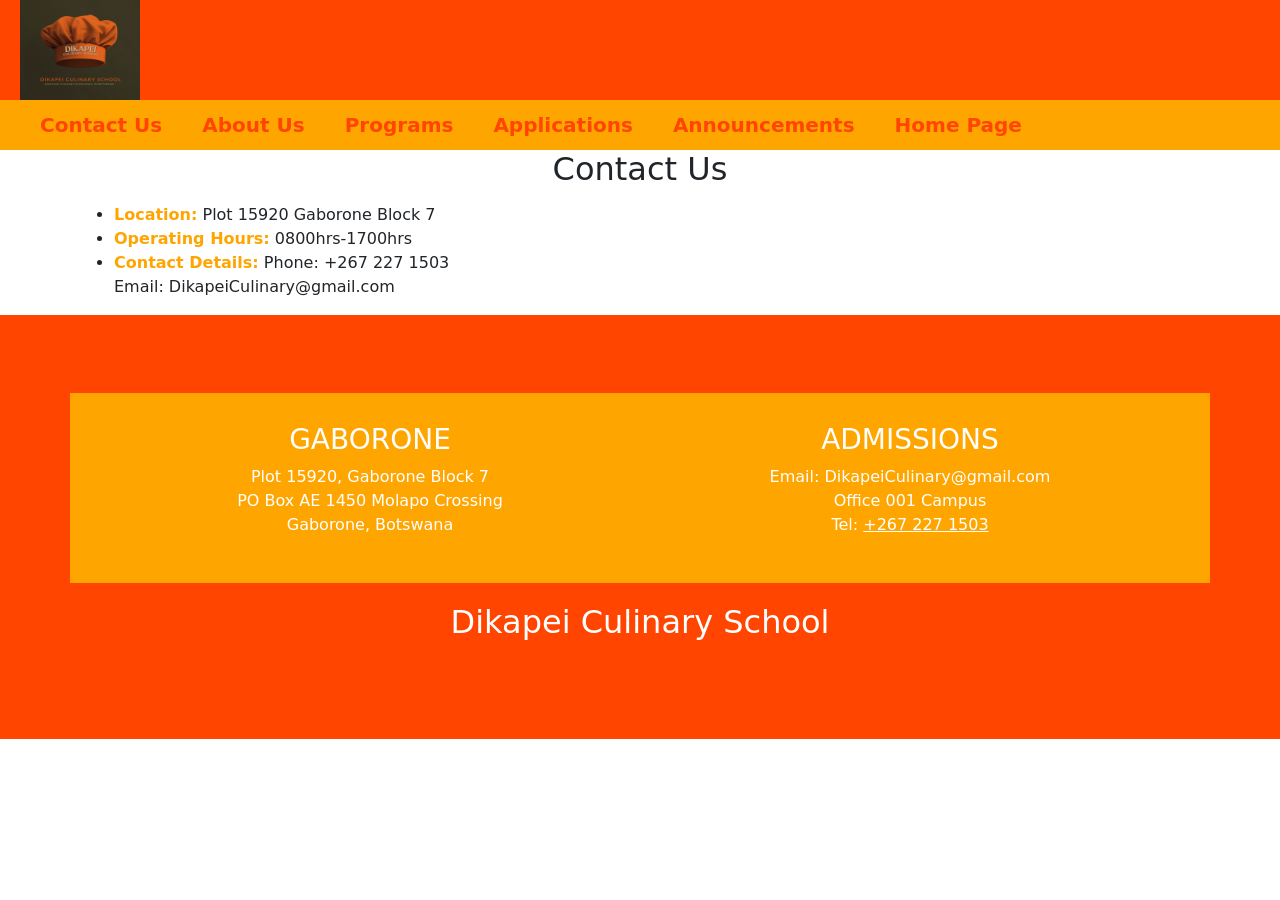
<file: contact us.html>
<!DOCTYPE html>
<html>
    <head>
        <meta charset="utf-8">
        <meta http-equiv="X-UA-Compatible" content="IE=edge">
        <title>Contact Us</title>
        <meta name="description" content="">
        <meta name="viewport" content="width=device-width, initial-scale=1">
        <link rel="stylesheet" href="style.css">
        <link href="https://cdn.jsdelivr.net/npm/bootstrap@5.3.8/dist/css/bootstrap.min.css" rel="stylesheet" integrity="sha384-sRIl4kxILFvY47J16cr9ZwB07vP4J8+LH7qKQnuqkuIAvNWLzeN8tE5YBujZqJLB" crossorigin="anonymous">
   </head>
    
     <body>
         <div class="header">
           <img src="logo.jpg" alt="Website Logo" width="120" height="100">
       </div>

              <div class="nav">
 <ol>
  <li><a href="contact.html">Contact us</a></li>
  <li><a href="about us.html">About us</a></li>
  <li><a href="programs.html">Programs</a></li>
  <li><a href="applications.html">Applications</a></li>
  <li><a href="announcements.html">Announcements</a></li>
  <li><a href="index.html">Home Page</a></li>
</ol>

   
              </div>

<div class="container">
  <div id="contact" class="contact-us">
    <h2>Contact Us</h2>
    <ul>
      <li><strong>Location:</strong> Plot 15920 Gaborone Block 7</li>
      <li><strong>Operating Hours:</strong> 0800hrs-1700hrs</li>
      <li><strong>Contact Details:</strong> 
        Phone: +267 227 1503 <br>
        Email: DikapeiCulinary@gmail.com
      </li>
    </ul>
  </div>
</div>

 <script src="https://cdn.jsdelivr.net/npm/bootstrap@5.3.8/dist/js/bootstrap.bundle.min.js" integrity="sha384-FKyoEForCGlyvwx9Hj09JcYn3nv7wiPVlz7YYwJrWVcXK/BmnVDxM+D2scQbITxI" crossorigin="anonymous"></script>
        <script src="" async defer></script>
    </body>

    <footer>
  <div class="container my-5">
  <!-- Contact Information -->
  <div class="row" style="background-color: orange; padding: 30px; color: white;">
    <!-- Gaborone Column -->
    <div class="col-md-6">
      <h3>GABORONE</h3>
      <p>
        Plot 15920, Gaborone Block 7<br>
        PO Box AE 1450 Molapo Crossing<br>
        Gaborone, Botswana
      </p>
    </div>

    <!-- Admissions Column -->
    <div class="col-md-6">
      <h3>ADMISSIONS</h3>
      <p>
        Email: DikapeiCulinary@gmail.com<br>
        Office 001 Campus<br>
        Tel: <a href="tel:+2672271503" style="color: white;">+267 227 1503</a>
      </p>
    </div>
  </div>

  <!-- School Title at Bottom -->
  <div class="row mt-2">
    <div class="col text-center">
      <h2 style="color: white; background-color: orangered; padding: 12px;">
        Dikapei Culinary School
      </h2>
    </div>
  </div>
</div>


 </footer>
</html>
</file>
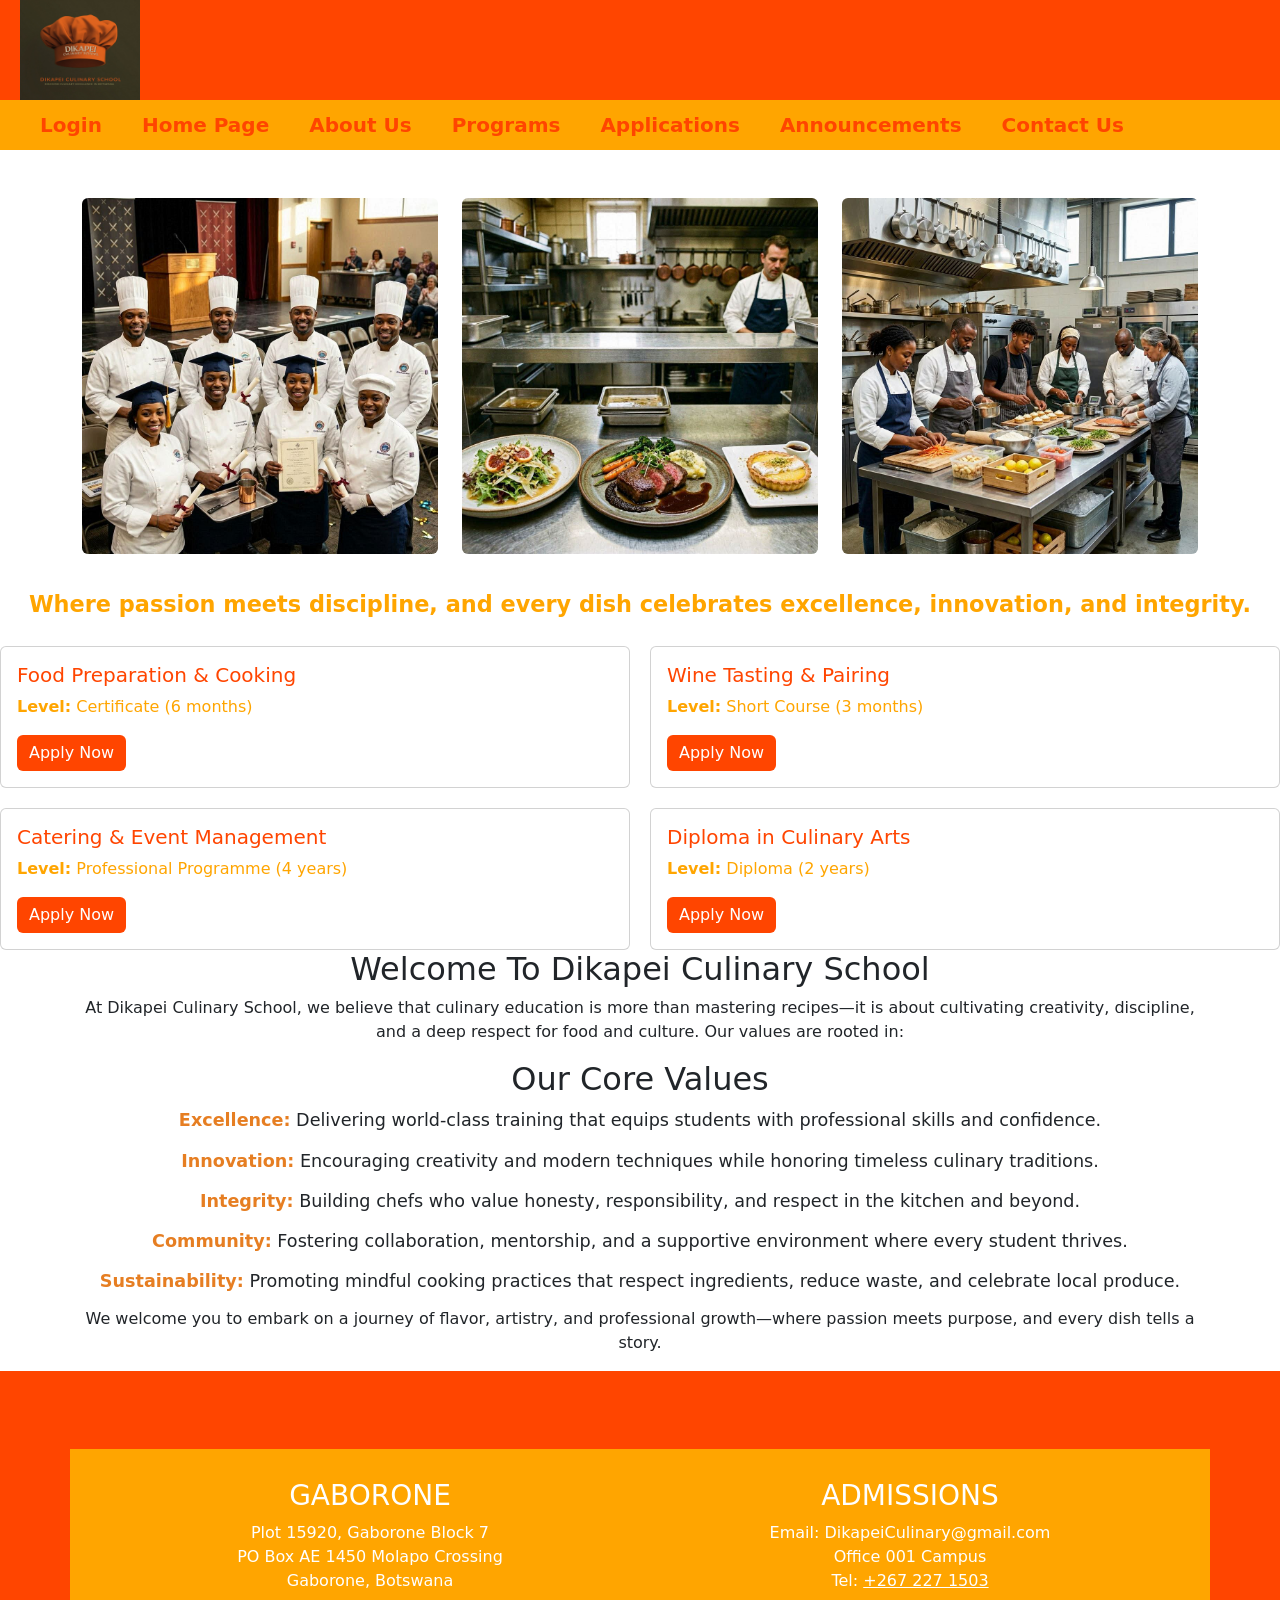
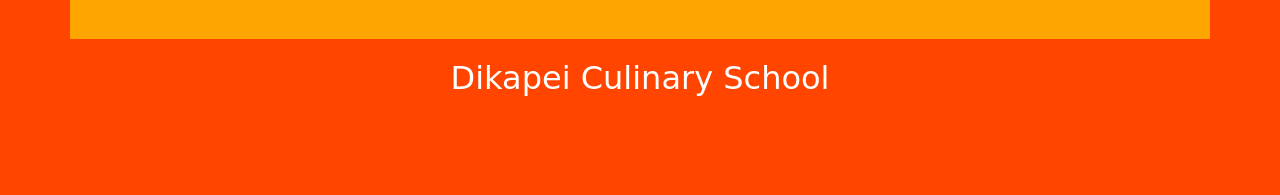
<file: homepage.html>
<!DOCTYPE html>
<html>
    <head>
        <meta charset="utf-8">
        <meta http-equiv="X-UA-Compatible" content="IE=edge">
        <title>Homepage</title>
        <meta name="description" content="">
        <meta name="viewport" content="width=device-width, initial-scale=1">
        <link rel="stylesheet" href="style.css">
        <link href="https://cdn.jsdelivr.net/npm/bootstrap@5.3.8/dist/css/bootstrap.min.css" rel="stylesheet" integrity="sha384-sRIl4kxILFvY47J16cr9ZwB07vP4J8+LH7qKQnuqkuIAvNWLzeN8tE5YBujZqJLB" crossorigin="anonymous">
   </head>
    
     <body>
         <div class="header">
          <img src="logo.jpg" alt="Website Logo" width="120" height="100">
       </div>

              <div class="nav">
   <ol>
    <li><a href="login.html">Login</a></li>
  <li><a href="index.html">Home Page</a></li>
  <li><a href="about us.html">About us</a></li>
  <li><a href="programs.html">Programs</a></li>
  <li><a href="applications.html">Applications</a></li>
  <li><a href="announcements.html">Announcements</a></li>
  <li><a href="contact us.html">Contact us</a></li>
</ol>
              </div>    


<div class="container mt-5">
  <div class="row justify-content-center">
    
    
    <div class="col-md-4 mb-4">
      <img src="web image1.jpeg" class="img-fluid rounded" alt="Image of students in a culinary class">
    </div>
    
    <div class="col-md-4 mb-4">
      <img src="web image2.jpeg" class="img-fluid rounded" alt="Our signature dishes prepared by our students">
    </div>
    
    <div class="col-md-4 mb-4">
      <img src="web image3.jpeg" class="img-fluid rounded" alt="Our top graduates">
    </div>

  </div>
</div>                

                         <style>
    /* 🔹 Red‑Orange Button Styling */
    .btn-redorange {
      background-color: orangered;
      color: white;
      border: none;
    }
    .btn-redorange:hover {
      background-color: #ff4500;
    }
    .btn-redorange.active {
      background-color: #e63900;
    }

    /* 🔹 Card Text Colors */
    .orange-text { color: orange; }
    .orangered-text { color: orangered; }

    /* 🔹 Grid Layout (2x2) */
    .programme-grid {
      display: grid;
      grid-template-columns: repeat(2, 1fr);
      gap: 20px;
    }
  </style>

 <section class="tagline-section">
  <p class="tagline">Where passion meets discipline, and every dish celebrates excellence, innovation, and integrity.</p>
</section>

     <div class="programme-grid mt-4">
      <div class="card programme certificate">
      <div class="card-body">
        <h5 class="card-title orangered-text">Food Preparation & Cooking</h5>
        <p class="orange-text"><strong>Level:</strong> Certificate (6 months) </p>
        <a href="applications.html" class="btn btn-redorange">Apply Now</a>
      </div>
    </div>

     <div class="card Short-courses">
      <div class="card-body">
        <h5 class="card-title orangered-text">Wine Tasting & Pairing</h5>
        <p class="orange-text"><strong>Level:</strong> Short Course (3 months) </p>
        <a href="applications.html" class="btn btn-redorange">Apply Now</a>
      </div>
    </div>

     <div class="card professional-programme">
      <div class="card-body">
        <h5 class="card-title orangered-text">Catering & Event Management</h5>
        <p class="orange-text"><strong>Level:</strong> Professional Programme (4 years) </p>
        <a href="applications.html" class="btn btn-redorange">Apply Now</a>
      </div>
    </div>

     <div class="card programme diploma">
      <div class="card-body">
        <h5 class="card-title orangered-text">Diploma in Culinary Arts</h5>
        <p class="orange-text"><strong>Level:</strong> Diploma (2 years) </p>
        <a href="applications.html" class="btn btn-redorange">Apply Now</a>
      </div>
    </div>
     </div>

                                          <div class="container text-center">
  <h2>Welcome To Dikapei Culinary School</h2>
  <p>
    At Dikapei Culinary School, we believe that culinary education is more than mastering recipes—it is about cultivating creativity, discipline, and a deep respect for food and culture. Our values are rooted in:
  </p>
 <section class="values">
  <h2>Our Core Values</h2>
  <p><strong>Excellence:</strong> Delivering world‑class training that equips students with professional skills and confidence.</p>
  <p><strong>Innovation:</strong> Encouraging creativity and modern techniques while honoring timeless culinary traditions.</p>
  <p><strong>Integrity:</strong> Building chefs who value honesty, responsibility, and respect in the kitchen and beyond.</p>
  <p><strong>Community:</strong> Fostering collaboration, mentorship, and a supportive environment where every student thrives.</p>
  <p><strong>Sustainability:</strong> Promoting mindful cooking practices that respect ingredients, reduce waste, and celebrate local produce.</p>
</section>
<p>
  We welcome you to embark on a journey of flavor, artistry, and professional growth—where passion meets purpose, and every dish tells a story.
</p>

</div>

                                         </div>
                                      </div>

        
      

                                        
        <script src="https://cdn.jsdelivr.net/npm/bootstrap@5.3.8/dist/js/bootstrap.bundle.min.js" integrity="sha384-FKyoEForCGlyvwx9Hj09JcYn3nv7wiPVlz7YYwJrWVcXK/BmnVDxM+D2scQbITxI" crossorigin="anonymous"></script>
        <script src="" async defer></script>
    </body>
 <footer>
  <div class="container my-5">
  <!-- Contact Information -->
  <div class="row" style="background-color: orange; padding: 30px; color: white;">
    <!-- Gaborone Column -->
    <div class="col-md-6">
      <h3>GABORONE</h3>
      <p>
        Plot 15920, Gaborone Block 7<br>
        PO Box AE 1450 Molapo Crossing<br>
        Gaborone, Botswana
      </p>
    </div>

    <!-- Admissions Column -->
    <div class="col-md-6">
      <h3>ADMISSIONS</h3>
      <p>
        Email: DikapeiCulinary@gmail.com<br>
        Office 001 Campus<br>
        Tel: <a href="tel:+2672271503" style="color: white;">+267 227 1503</a>
      </p>
    </div>
  </div>

  <!-- School Title at Bottom -->
  <div class="row mt-2">
    <div class="col text-center">
      <h2 style="color: white; background-color: orangered; padding: 12px;">
        Dikapei Culinary School
      </h2>
    </div>
  </div>
</div>


 </footer>
</html>
</file>
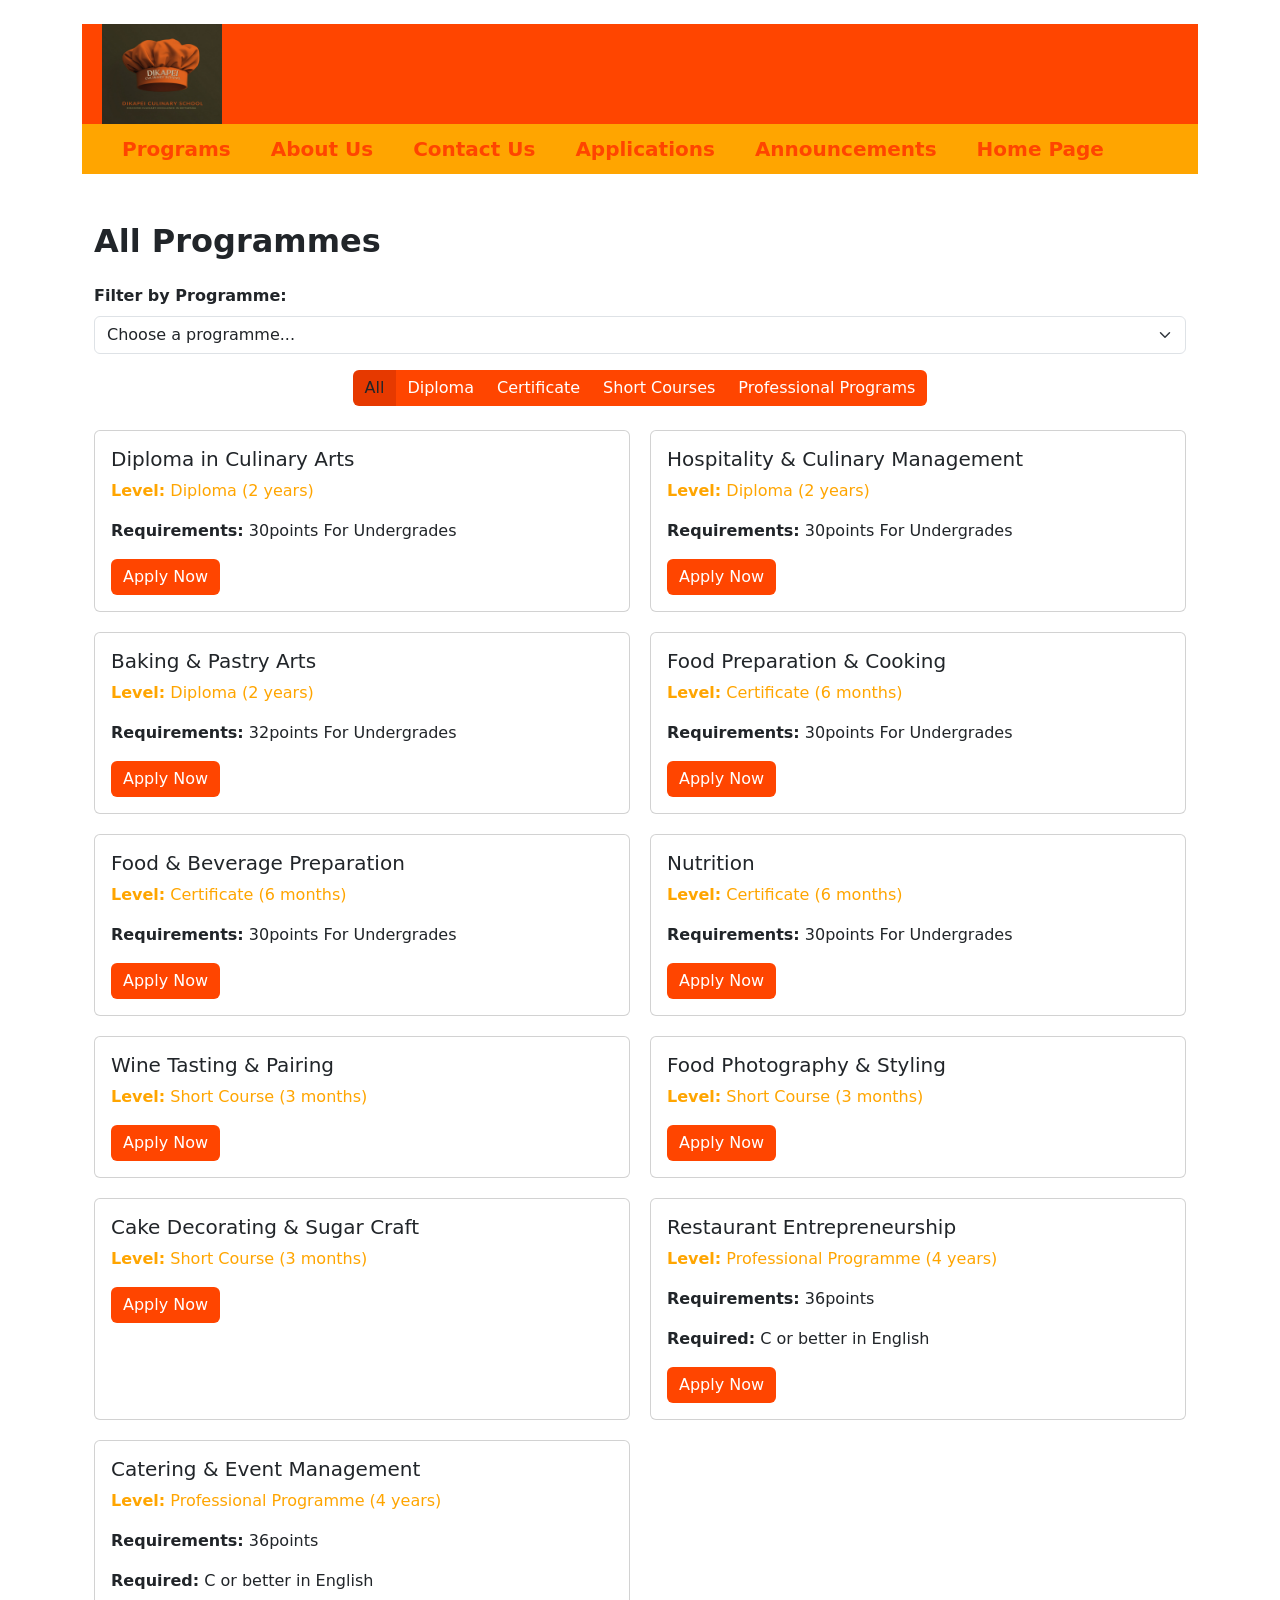
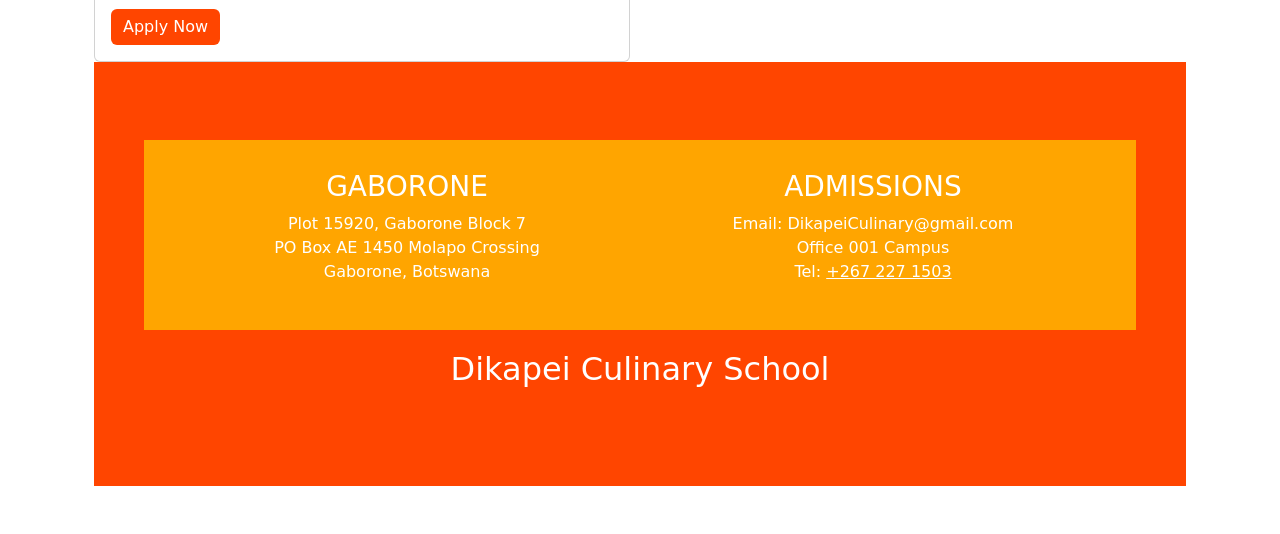
<file: programs.html>
<!DOCTYPE html>
<html>
    <head>
        <meta charset="utf-8">
        <meta http-equiv="X-UA-Compatible" content="IE=edge">
        <title>Programs</title>
        <meta name="description" content="">
        <meta name="viewport" content="width=device-width, initial-scale=1">
        <link rel="stylesheet" href="style.css">
        <link href="https://cdn.jsdelivr.net/npm/bootstrap@5.3.8/dist/css/bootstrap.min.css" rel="stylesheet" integrity="sha384-sRIl4kxILFvY47J16cr9ZwB07vP4J8+LH7qKQnuqkuIAvNWLzeN8tE5YBujZqJLB" crossorigin="anonymous">
   </head>
    
     <body>
         <div class="header">
          <img src="logo.jpg" alt="Website Logo" width="120" height="100">
       </div>

           

              <div class="nav">
  <ol>
  <li><a href="programs.html">Programs</a></li>
  <li><a href="about us.html">About us</a></li>
  <li><a href="contact us.html">Contact us</a></li>
  <li><a href="applications.html">Applications</a></li>
  <li><a href="announcements.html">Announcements</a></li>
  <li><a href="index.html">Home Page</a></li>
</ol>
              </div>
                     
            <div class="container my-5">
  <!-- Section Title -->
  <h2 class="fw-bold mb-4">All Programmes</h2>
</head>

<style>
  .btn-redorange {
    background-color: orangered;
    color: white;
    border: none;
  }
  .btn-redorange:hover {
    background-color: #ff4500;
  }
  .btn-redorange.active {
    background-color: #e63900;
  }
</style>
<body class="container my-4">

  <!-- Dropdown -->
  <div class="mb-3">
    <label for="programmeSelect" class="form-label fw-semibold">Filter by Programme:</label>
    <select class="form-select" id="programmeSelect">
      <option selected>Choose a programme...</option>
      <option>Diploma in Culinary Arts</option>
      <option>Diploma in Hospitality & Culinary Management</option>
      <option>Diploma in Baking & Pastry Arts</option>
      <option>Certificate in Food Preparation & Cooking</option>
      <option>Certificate in Food & Beverage Preparation</option>
      <option>Certificate in Nutrition</option>
      <option>Wine Tasting & Pairing</option>
      <option>Food Photography & Styling</option>
      <option>Cake Decorating & Sugar Craft</option>
      <option>Restaurant Entrepreneurship</option>
      <option>Catering & Event Management</option>
    </select>
  </div>

  <!-- Filter Buttons -->
  <div class="d-flex justify-content-center mb-3">
    <div class="btn-group" role="group">
      <button type="button" class="btn btn-redorange active">All</button>
      <button type="button" class="btn btn-redorange">Diploma</button>
      <button type="button" class="btn btn-redorange">Certificate</button>
      <button type="button" class="btn btn-redorange">Short Courses</button>
      <button type="button" class="btn btn-redorange">Professional Programs</button>
    </div>
  </div>

  <!-- Programmes Grid -->
  <div class="programme-grid mt-4">

    <!-- Diploma -->
    <div class="card programme diploma">
      <div class="card-body">
        <h5 class="card-title orangered-text">Diploma in Culinary Arts</h5>
        <p class="orange-text"><strong>Level:</strong> Diploma (2 years) </p>
          <p class="yellow-text"><strong>Requirements:</strong> 30points For Undergrades</p>
        <a href="applications.html" class="btn btn-redorange">Apply Now</a>
      </div>
    </div>

    <div class="card programme diploma">
      <div class="card-body">
        <h5 class="card-title orangered-text">Hospitality & Culinary Management</h5>
        <p class="orange-text"><strong>Level:</strong> Diploma (2 years) </p>
          <p class="yellow-text"><strong>Requirements:</strong> 30points For Undergrades</p>
        <a href="applications.html" class="btn btn-redorange">Apply Now</a>
      </div>
    </div>

    <div class="card programme diploma">
      <div class="card-body">
        <h5 class="card-title orangered-text">Baking & Pastry Arts</h5>
        <p class="orange-text"><strong>Level:</strong> Diploma (2 years) </p>
        <p class="yellow-text"><strong>Requirements:</strong> 32points For Undergrades</p>
        <a href="applications.html" class="btn btn-redorange">Apply Now</a>
      </div>
    </div>

    <!-- Certificates -->
    <div class="card programme certificate">
      <div class="card-body">
        <h5 class="card-title orangered-text">Food Preparation & Cooking</h5>
        <p class="orange-text"><strong>Level:</strong> Certificate (6 months) </p>
        <p class="yellow-text"><strong>Requirements:</strong> 30points For Undergrades</p>
        <a href="applications.html" class="btn btn-redorange">Apply Now</a>
      </div>
    </div>

    <div class="card programme certificate">
      <div class="card-body">
        <h5 class="card-title orangered-text">Food & Beverage Preparation</h5>
        <p class="orange-text"><strong>Level:</strong> Certificate (6 months)</p>
          <p class="yellow-text"><strong>Requirements:</strong> 30points For Undergrades</p>
        <a href="applications.html" class="btn btn-redorange">Apply Now</a>
      </div>
    </div>

    <div class="card programme certificate">
      <div class="card-body">
        <h5 class="card-title orangered-text">Nutrition</h5>
        <p class="orange-text"><strong>Level:</strong> Certificate (6 months)</p>
          <p class="yellow-text"><strong>Requirements:</strong> 30points For Undergrades</p>
        <a href="applications.html" class="btn btn-redorange">Apply Now</a>
      </div>
    </div>

    <!-- Short Courses -->
    <div class="card Short-courses">
      <div class="card-body">
        <h5 class="card-title orangered-text">Wine Tasting & Pairing</h5>
        <p class="orange-text"><strong>Level:</strong> Short Course (3 months)</p>
        <a href="applications.html" class="btn btn-redorange">Apply Now</a>
      </div>
    </div>

    <div class="card Short-courses">
      <div class="card-body">
        <h5 class="card-title orangered-text">Food Photography & Styling</h5>
        <p class="orange-text"><strong>Level:</strong> Short Course (3 months) </p>
        <a href="applications.html" class="btn btn-redorange">Apply Now</a>
      </div>
    </div>

    <div class="card Short-courses">
      <div class="card-body">
        <h5 class="card-title orangered-text">Cake Decorating & Sugar Craft</h5>
        <p class="orange-text"><strong>Level:</strong> Short Course (3 months) </p>
        <a href="applications.html" class="btn btn-redorange">Apply Now</a>
      </div>
    </div>

    <!-- Professional -->
    <div class="card professional-programme">
      <div class="card-body">
        <h5 class="card-title orangered-text">Restaurant Entrepreneurship</h5>
        <p class="orange-text"><strong>Level:</strong> Professional Programme (4 years) </p>
         <p class="yellow-text"><strong>Requirements:</strong> 36points</p>
        <p class="yellow-text"><strong>Required:</strong> C or better in English </p>
        <a href="applications.html" class="btn btn-redorange">Apply Now</a>
      </div>
    </div>

    <div class="card professional-programme">
      <div class="card-body">
        <h5 class="card-title orangered-text">Catering & Event Management</h5>
        <p class="orange-text"><strong>Level:</strong> Professional Programme (4 years) </p>
        <p class="yellow-text"><strong>Requirements:</strong> 36points</p>
        <p class="yellow-text"><strong>Required:</strong> C or better in English </p>
        <a href="applications.html" class="btn btn-redorange">Apply Now</a>
      </div>
    </div>

  </div>

  <!-- Link JS -->
  <script src="script.js"></script>
</body>

      
    <footer>
  <div class="container my-5">
  <!-- Contact Information -->
  <div class="row" style="background-color: orange; padding: 30px; color: white;">
    <!-- Gaborone Column -->
    <div class="col-md-6">
      <h3>GABORONE</h3>
      <p>
        Plot 15920, Gaborone Block 7<br>
        PO Box AE 1450 Molapo Crossing<br>
        Gaborone, Botswana
      </p>
    </div>

    <!-- Admissions Column -->
    <div class="col-md-6">
      <h3>ADMISSIONS</h3>
      <p>
        Email: DikapeiCulinary@gmail.com<br>
        Office 001 Campus<br>
        Tel: <a href="tel:+2672271503" style="color: white;">+267 227 1503</a>
      </p>
    </div>
  </div>

  <!-- School Title at Bottom -->
  <div class="row mt-2">
    <div class="col text-center">
      <h2 style="color: white; background-color: orangered; padding: 12px;">
        Dikapei Culinary School
      </h2>
    </div>
  </div>
</div>


 </footer>
</html>
</file>
<file: style.css>
.header {
    height: 100px;
    background-color: orangered;
    color: rgb(42, 33, 33);

    display: flex;             
    align-items: center;        
    justify-content: space-between; 
    padding: 0 20px;
}

.logo {
    height: 80px;
    width: auto;
    margin: 10px 20px;
}
.nav {
    background-color: orange;
    overflow: hidden;
    padding: 10px;
}

.nav ol {
    list-style-type: none;   /* keeps numbers */
    margin: 0;
    padding: 0;
    
}

.nav ol li {
    float: left;
    padding-left: 40px;
    font-weight: bold;
    text-transform:capitalize;
    font-size: 20px;
    
}

.nav ol li a {
    color: orangered;              /* makes text yellow */
    text-decoration: none;
}

.nav ol li a:hover {
    color: yellow;               /* hover effect */
}


.body{
    background-color: burlywood;
    height: 100px;
}

.orangered-text {
  color: orangered;
}

.orange-text {
  color: orange;
}

.nav {
  margin-bottom: 600px;   /* adds space below navigation */
}


.contact-us h2 {
  text-align: center;
  margin-bottom: 15px;
}

.contact-us strong {
  color: orange;         /* makes bold labels orange */
}
   
.programme-grid {
  display: grid;
  grid-template-columns: repeat(2, 1fr); /* 2 columns */
  gap: 20px; /* space between cards */
}
/* 🔹 Red‑Orange Button Styling */
    .btn-redorange {
      background-color: orangered;
      color: white;
      border: none;
    }
    .btn-redorange:hover {
      background-color: #ff4500;
    }
    .btn-redorange.active {
      background-color: #e63900;
    }

    /* 🔹 Card Text Colors */
    .orange-text { color: orange; }
    .orangered-text { color: orangered; }

    /* 🔹 Grid Layout (2x2) */
    .programme-grid {
      display: grid;
      grid-template-columns: repeat(2, 1fr);
      gap: 20px;
    }

    footer {
  background-color: orangered; /* keep your color */
  color: white;                /* readable text */
  text-align: center;          /* center text horizontally */
  padding: 30px 50px;          /* space inside footer */
}

footer .footer-content {
  max-width: 900px;            /* keeps content from stretching too wide */
  margin: 0 auto;              /* centers block */
  display: flex;               /* side-by-side layout */
  justify-content: center;     /* centers both sections */
  gap: 60px;                   /* space between Gaborone & Admissions */
}

.card {
  transition: background-color 0.3s ease, transform 0.3s ease;
}

/* Hover effect: background turns red */
.card:hover {

  color: orangered; /* ensures text stays readable */
  transform: translateY(-6px); /* optional lift effect */
  cursor: pointer;
}


.values-list {
  margin-left: 25px;       /* indent for neat alignment */
  line-height: 1.6;        /* spacing between lines */
}

.values p {
  margin-bottom: 12px;     /* space between each value */
  font-size: 1.1rem;       /* slightly larger text */
  line-height: 1.6;        /* improves readability */
}

.values strong {
  color: #e67e22;          /* highlight headings in orange */
}


    .btn-redorange {
      background-color: orangered;
      color: orangered;
      border: none;
    }
    .btn-redorange:hover {
      background-color: #ff4500;
    }
    .btn-redorange.active {
      background-color: #e63900;
    }

    .orange-text { color: orange; }
    .orangered-text { color: orangered; }

    .application-form {
      display: none;
      margin-top: 15px;
      border-top: 1px solid orangered;
      padding-top: 15px;
    }

    .programme-grid {
      display: grid;
      grid-template-columns: repeat(2, 1fr);
      gap: 20px;
    }
  
                          
    .image-gallery {
  display: flex;
  justify-content: center;
  gap: 20px;
  margin-bottom: 20px; /* space below images */
}

.image-gallery img {
  width: 300px;
  border-radius: 8px;
}

.tagline-section {
  text-align: center;
  margin-top: 10px;
}

.tagline {
  font-size: 1.4rem;
  font-weight: bold;
  color: orange;   /* tagline in orange */
  margin-bottom: 20px;
}

.about-us {
  max-width: 900px;
  margin: 0 auto;
  padding: 40px 20px;
  font-family: Arial, sans-serif;
  line-height: 1.7;
}

.about-us h2 {
  text-align: center;
  font-size: 2rem;
  margin-bottom: 30px;
  color: #e67e22; /* orange heading */
}

.about-us h3 {
  font-size: 1.5rem;
  margin-top: 25px;
  margin-bottom: 10px;
  color: #333;
}

.about-us p {
  margin-bottom: 15px;
}

.about-us ul {
  margin-left: 20px;
  margin-bottom: 20px;
}

.about-us li {
  margin-bottom: 10px;
}

.about-us strong {
  font-weight: bold;
}

body {
  font-family: Arial, sans-serif;
  background-color: #fdfdfd;
  margin: 20px;
}

h1 {
  text-align: center;
  color: orange;
  margin-bottom: 20px;
}
</file>
